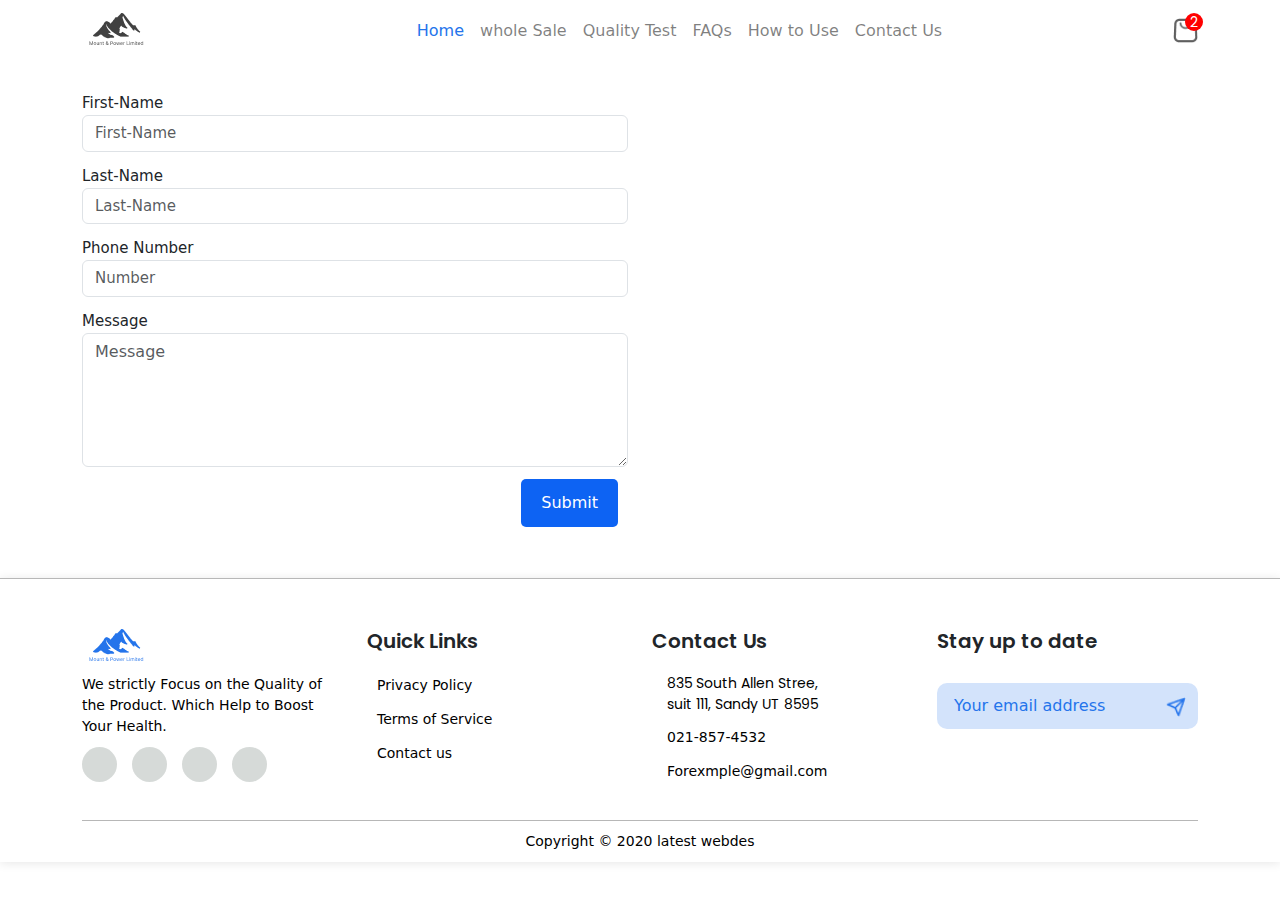
<file: contact.html>
<!DOCTYPE html>
<html lang="en">

<head>
    <meta charset="UTF-8">
    <meta name="viewport" content="width=device-width, initial-scale=1.0">
    <title>Salajeet</title>
    <!-- Bootstrap Css -->
    <link rel="stylesheet" href="./css/bootstrap.css">
    <!-- Custom Css -->
    <link rel="stylesheet" href="./css/style.css">
    <!-- font Awesome -->
    <link rel="stylesheet" href="https://cdnjs.cloudflare.com/ajax/libs/font-awesome/6.5.1/css/all.min.css"
        integrity="sha512-DTOQO9RWCH3ppGqcWaEA1BIZOC6xxalwEsw9c2QQeAIftl+Vegovlnee1c9QX4TctnWMn13TZye+giMm8e2LwA=="
        crossorigin="anonymous" referrerpolicy="no-referrer" />
    <!-- Google Fonts -->
    <link rel="preconnect" href="https://fonts.googleapis.com">
    <link rel="preconnect" href="https://fonts.gstatic.com" crossorigin>
    <link
        href="https://fonts.googleapis.com/css2?family=Poppins:ital,wght@0,100;0,200;0,300;0,400;0,500;0,600;0,700;0,800;0,900;1,100;1,200;1,300;1,400;1,500;1,600;1,700;1,800;1,900&display=swap"
        rel="stylesheet">
    <!-- Owl carousel -->
    <link rel="stylesheet" href="./css/owl.carousel.css">
    <link rel="stylesheet" href="./css/owl.theme.default.min.css">
    <!-- fav -->
    <link rel="icon" type="image/png" href="./imgs/fav.png">
</head>

<body>
    <header class="header">
        <nav class="navbar navbar-expand-lg">
            <div class="container">
                <a class="navbar-brand" href="./index.html">
                    <img src="./imgs/logo.png" alt="">
                </a>
                <button class="navbar-toggler" type="button" data-bs-toggle="collapse"
                    data-bs-target="#navbarSupportedContent" aria-controls="navbarSupportedContent"
                    aria-expanded="false" aria-label="Toggle navigation">
                    <span class="navbar-toggler-icon"></span>
                </button>
                <div class="collapse navbar-collapse" id="navbarSupportedContent">
                    <ul class="navbar-nav mx-auto mb-2 mb-lg-0">
                        <li class="nav-item">
                            <a class="nav-link active" href="#">Home</a>
                        </li>
                        <li class="nav-item">
                            <a class="nav-link" href="#">whole Sale</a>
                        </li>
                        <li class="nav-item">
                            <a class="nav-link" href="#">Quality Test</a>
                        </li>
                        <li class="nav-item">
                            <a class="nav-link" href="#">FAQs</a>
                        </li>
                        <li class="nav-item">
                            <a class="nav-link" href="#">How to Use</a>
                        </li>
                        <li class="nav-item">
                            <a class="nav-link" href="#">Contact Us</a>
                        </li>
                    </ul>
                    <div class="cart-btns">
                        <div class="search">
                            <a href=""><i class="fa-solid fa-magnifying-glass"></i></a>
                        </div>
                        <div class="cart">
                            <a href="">
                                <img src="./imgs/cart.png" alt="">
                            </a>
                            <div class="number">
                                <span>2</span>
                            </div>
                        </div>
                    </div>
                </div>
            </div>
        </nav>
    </header>
    <section class="contact-us">
        <div class="container">
            <div class="row">
                <div class="col-lg-6">
                    <form action="">
                        <div class="contact-inputs">
                            <div class="input">
                                <label for="">First-Name</label>
                                <input type="text" placeholder="First-Name" class="form-control">
                            </div>
                            <div class="input">
                                <label for="">Last-Name</label>
                                <input type="text" placeholder="Last-Name" class="form-control">
                            </div>
                            <div class="input">
                                <label for="">Phone Number</label>
                                <input type="text" placeholder="Number" class="form-control">
                            </div>
                            <div class="input">
                                <label for="">Message</label>
                                <textarea placeholder="Message" rows="5" class="form-control"></textarea>
                            </div>
                        </div>
                        <div class="submit-btn">
                            <button type="submit">Submit</button>
                        </div>
                    </form>
                </div>
                <div class="col-lg-6">
                    <div class="location">
                        <iframe src="https://www.google.com/maps/embed?pb=!1m23!1m12!1m3!1d53088.94982495326!2d73.04693176099762!3d33.73328103049044!2m3!1f0!2f0!3f0!3m2!1i1024!2i768!4f13.1!4m8!3e4!4m5!1s0x38dfc082058c9be7%3A0x87d84944df4ba876!2sNettech%20(Pvt)%20Ltd%2C%20F-5%2F1%20F-5%2C%20Islamabad!3m2!1d33.7332879!2d73.08821739999999!4m0!5e0!3m2!1sen!2s!4v1721034424511!5m2!1sen!2s" width="100%" height="450" style="border:0;" allowfullscreen="" loading="lazy" referrerpolicy="no-referrer-when-downgrade"></iframe>
                    </div>
                </div>
            </div>
        </div>
    </section>
    <footer class="footer">
        <div class="container">
            <div class="footer-top">
                <div class="row">
                    <div class="col-lg-3 col-md-12">
                        <div class="footer-data-box">
                            <div class="f-data">
                                <div class="f-logo">
                                    <img src="./imgs/f-logo.png" alt="">
                                </div>
                                <div class="f-data-text">
                                    <p>We strictly Focus on the Quality of the Product. Which Help to Boost Your Health.
                                    </p>
                                </div>
                                <div class="footer-links">
                                    <ul class="list-unstyled">
                                        <li>
                                            <a href="">
                                                <i class="fa-brands fa-twitter"></i>
                                            </a>
                                        </li>
                                        <li>
                                            <a href="">
                                                <i class="fa-brands fa-instagram"></i>
                                            </a>
                                        </li>
                                        <li>
                                            <a href="">
                                                <i class="fa-brands fa-linkedin"></i>
                                            </a>
                                        </li>
                                        <li>
                                            <a href="">
                                                <i class="fa-brands fa-youtube"></i>
                                            </a>
                                        </li>
                                    </ul>
                                </div>
                            </div>
                        </div>
                    </div>
                    <div class="col-lg-3 col-md-4">
                        <div class="footer-box">
                            <div class="quick">
                                <h3>Quick Links</h3>
                                <ul>
                                    <li>
                                        <a href="">Privacy Policy</a>
                                    </li>
                                    <li>
                                        <a href="">Terms of Service</a>
                                    </li>
                                    <li>
                                        <a href="">Contact us</a>
                                    </li>
                                </ul>
                            </div>
                        </div>
                    </div>
                    <div class="col-lg-3 col-md-4">
                        <div class="footer-box">
                            <div class="Contact">
                                <h3>Contact Us</h3>
                                <ul>
                                    <li>
                                        <a href="" class="location">
                                            <div class="icon">
                                                <i class="fa-solid fa-location-dot"></i>
                                            </div>
                                            <div class="location">
                                                <span>835 South Allen Stree, <br>
                                                    suit 111, Sandy UT 8595</span>
                                            </div>
                                        </a>
                                    </li>
                                    <li>
                                        <a href=""><i class="fa-solid fa-phone-volume"></i> 021-857-4532</a>
                                    </li>
                                    <li>
                                        <a href=""><i class="fa-regular fa-envelope"></i> Forexmple@gmail.com</a>
                                    </li>
                                </ul>
                            </div>
                        </div>
                    </div>
                    <div class="col-lg-3 col-md-4">
                        <div class="footer-box">
                            <div class="update">
                                <div class="update-head">
                                    <h3>Stay up to date</h3>
                                </div>
                                <div class="update-input">
                                    <input type="text" class="form-control" placeholder="Your email address">
                                    <a href="">
                                        <img src="./imgs/send.png" alt="">
                                    </a>
                                </div>
                            </div>
                        </div>
                    </div>
                </div>
            </div>
            <div class="footer-end">
                <p>Copyright © 2020 latest webdes</p>
            </div>
        </div>
    </footer>
    <!-- jquery -->
    <script src="./js/jquery.min.js"></script>
    <!-- Bootstrap js -->
    <script src="./js/bootstrap.bundle.min.js"></script>
    <script src="./js/owl.carousel.min.js"></script>
    <script src="./js/app.js"></script>
</body>

</html>
</file>
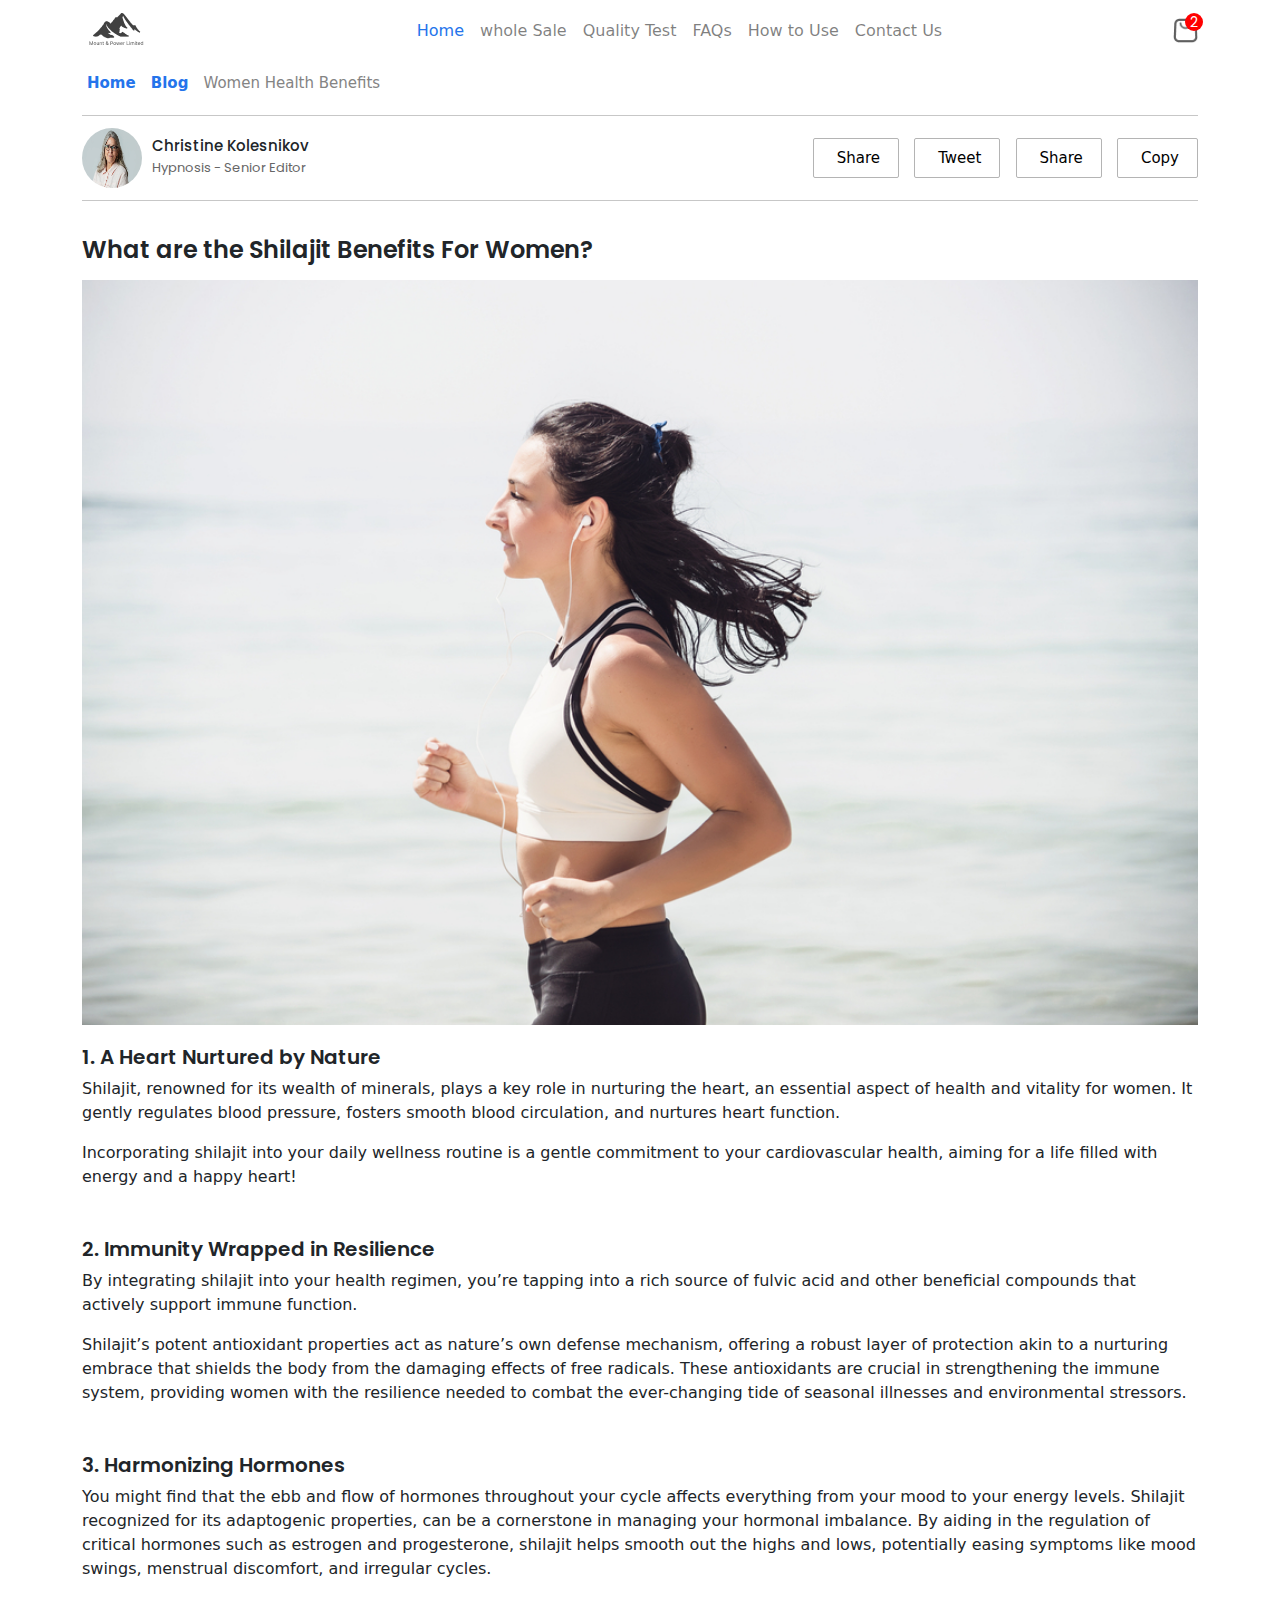
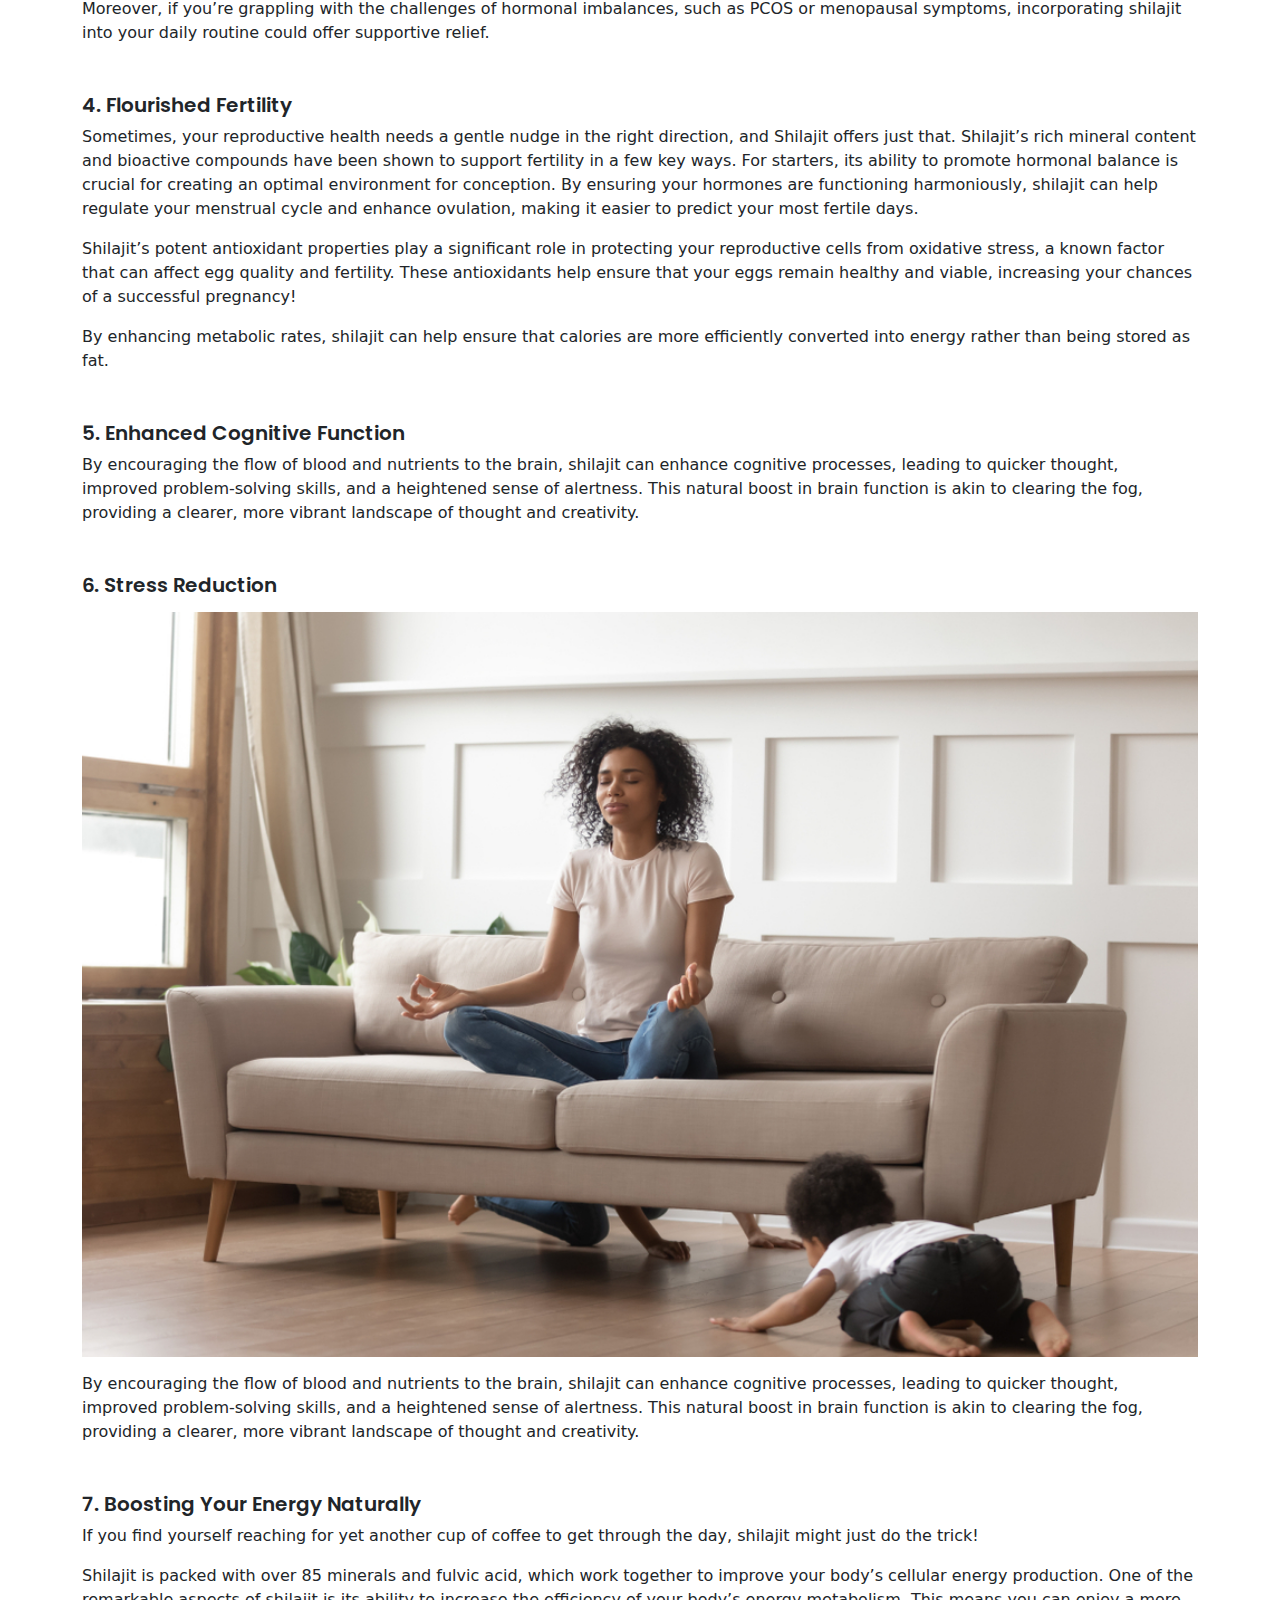
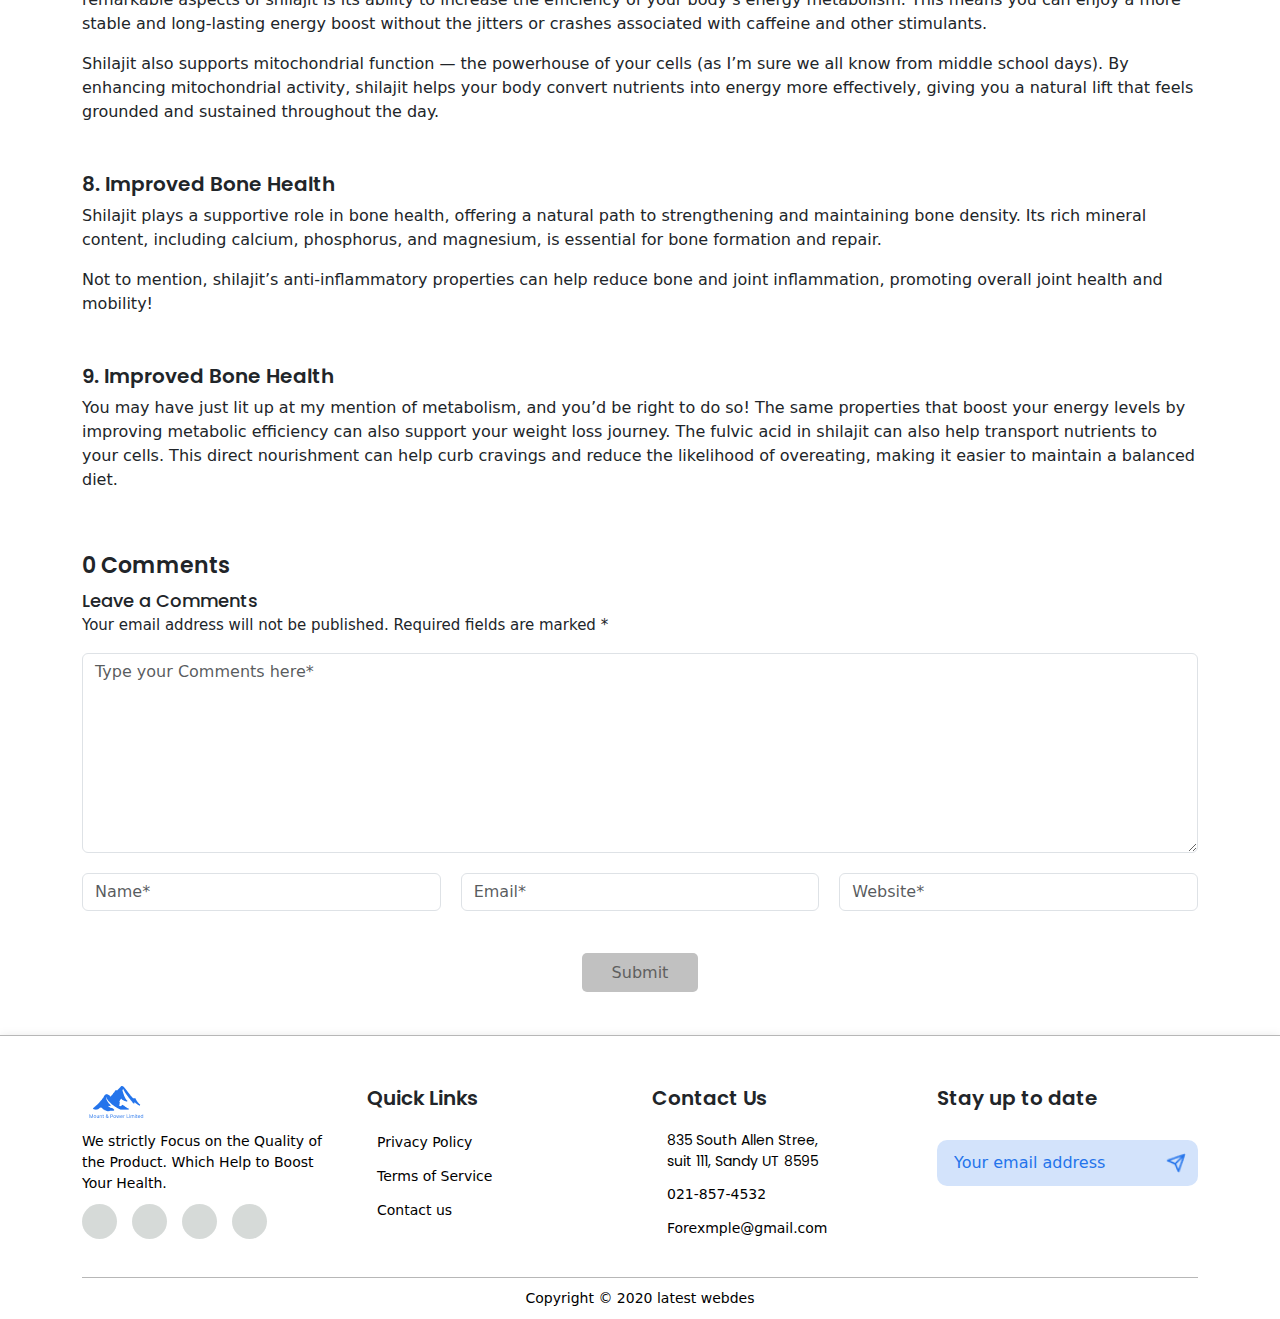
<file: women-beni.html>
<!DOCTYPE html>
<html lang="en">

<head>
    <meta charset="UTF-8">
    <meta name="viewport" content="width=device-width, initial-scale=1.0">
    <title>Salajeet Women Benifits</title>
    <!-- Bootstrap Css -->
    <link rel="stylesheet" href="./css/bootstrap.css">
    <!-- Custom Css -->
    <link rel="stylesheet" href="./css/style.css">
    <!-- font Awesome -->
    <link rel="stylesheet" href="https://cdnjs.cloudflare.com/ajax/libs/font-awesome/6.5.1/css/all.min.css"
        integrity="sha512-DTOQO9RWCH3ppGqcWaEA1BIZOC6xxalwEsw9c2QQeAIftl+Vegovlnee1c9QX4TctnWMn13TZye+giMm8e2LwA=="
        crossorigin="anonymous" referrerpolicy="no-referrer" />
    <!-- Google Fonts -->
    <link rel="preconnect" href="https://fonts.googleapis.com">
    <link rel="preconnect" href="https://fonts.gstatic.com" crossorigin>
    <link
        href="https://fonts.googleapis.com/css2?family=Poppins:ital,wght@0,100;0,200;0,300;0,400;0,500;0,600;0,700;0,800;0,900;1,100;1,200;1,300;1,400;1,500;1,600;1,700;1,800;1,900&display=swap"
        rel="stylesheet">
    <!-- Owl carousel -->
    <link rel="stylesheet" href="./css/owl.carousel.css">
    <link rel="stylesheet" href="./css/owl.theme.default.min.css">
    <!-- fav -->
    <link rel="icon" type="image/png" href="./imgs/fav.png">
</head>

<body>
    <header class="header">
        <nav class="navbar navbar-expand-lg">
            <div class="container">
                <a class="navbar-brand" href="./index.html">
                    <img src="./imgs/logo.png" alt="">
                </a>
                <button class="navbar-toggler" type="button" data-bs-toggle="collapse"
                    data-bs-target="#navbarSupportedContent" aria-controls="navbarSupportedContent"
                    aria-expanded="false" aria-label="Toggle navigation">
                    <span class="navbar-toggler-icon"></span>
                </button>
                <div class="collapse navbar-collapse" id="navbarSupportedContent">
                    <ul class="navbar-nav mx-auto mb-2 mb-lg-0">
                        <li class="nav-item">
                            <a class="nav-link active" href="#">Home</a>
                        </li>
                        <li class="nav-item">
                            <a class="nav-link" href="#">whole Sale</a>
                        </li>
                        <li class="nav-item">
                            <a class="nav-link" href="#">Quality Test</a>
                        </li>
                        <li class="nav-item">
                            <a class="nav-link" href="#">FAQs</a>
                        </li>
                        <li class="nav-item">
                            <a class="nav-link" href="#">How to Use</a>
                        </li>
                        <li class="nav-item">
                            <a class="nav-link" href="#">Contact Us</a>
                        </li>
                    </ul>
                    <div class="cart-btns">
                        <div class="search">
                            <a href=""><i class="fa-solid fa-magnifying-glass"></i></a>
                        </div>
                        <div class="cart">
                            <a href="">
                                <img src="./imgs/cart.png" alt="">
                            </a>
                            <div class="number">
                                <span>2</span>
                            </div>
                        </div>
                    </div>
                </div>
            </div>
        </nav>
    </header>
    <section class="Salajeet-benifits">
        <div class="container">
            <div class="blog-links">
                <ul>
                    <li>
                        <a href="">Home <i class="fa-solid fa-angle-right"></i></a>
                    </li>
                    <li>
                        <a href="">Blog <i class="fa-solid fa-angle-right"></i></a>
                    </li>
                    <li>
                        <a href="">Women Health Benefits</a>
                    </li>
                </ul>
            </div>
        </div>
    </section>
    <section class="blog-editor">
        <div class="container">
            <div class="blog-details">
                <div class="row">
                    <div class="col-lg-6 col-md-6">
                        <div class="writer">
                            <div class="img">
                                <img src="./imgs/writer.png" alt="">
                            </div>
                            <div class="name">
                                <h4>Christine Kolesnikov</h4>
                                <span>Hypnosis - Senior Editor</span>
                            </div>
                        </div>
                    </div>
                    <div class="col-lg-6 col-md-6">
                        <div class="writer-links">
                            <ul>
                                <li>
                                    <a href="">
                                        <i class="fa-brands fa-facebook"></i> Share
                                    </a>
                                </li>
                                <li>
                                    <a href="">
                                        <i class="fa-brands fa-twitter"></i> Tweet
                                    </a>
                                </li>
                                <li>
                                    <a href="">
                                        <i class="fa-brands fa-linkedin"></i> Share
                                    </a>
                                </li>
                                <li>
                                    <a href="">
                                        <i class="fa-solid fa-link"></i> Copy
                                    </a>
                                </li>
                            </ul>
                        </div>
                    </div>
                </div>
            </div>
        </div>
    </section>
    <section class="beni-blog-data">
        <div class="container">
            <div class="head">
                <h3>
                    What are the Shilajit Benefits For Women?
                </h3>
            </div>
            <div class="img">
                <a href="">
                    <img src="./imgs/blog-img.jpeg" alt="" width="100%">
                </a>
            </div>
            <div class="blog-text">
                <div class="">
                    <h4>1. A Heart Nurtured by Nature</h4>
                    <p>Shilajit, renowned for its wealth of minerals, plays a key role in nurturing the heart, an essential aspect of health and vitality for women. It gently regulates blood pressure, fosters smooth blood circulation, and nurtures heart function. </p>
                    <p>Incorporating shilajit into your daily wellness routine is a gentle commitment to your cardiovascular health, aiming for a life filled with energy and a happy heart!</p>
                </div>
                <div class="mt-5">
                    <h4>2. Immunity Wrapped in Resilience</h4>
                    <p>By integrating shilajit into your health regimen, you’re tapping into a rich source of fulvic acid and other beneficial compounds that actively support immune function. </p>
                    <p>Shilajit’s potent antioxidant properties act as nature’s own defense mechanism, offering a robust layer of protection akin to a nurturing embrace that shields the body from the damaging effects of free radicals. These antioxidants are crucial in strengthening the immune system, providing women with the resilience needed to combat the ever-changing tide of seasonal illnesses and environmental stressors.</p>
                </div>
                <div class="mt-5">
                    <h4>3. Harmonizing Hormones</h4>
                    <p>You might find that the ebb and flow of hormones throughout your cycle affects everything from your mood to your energy levels. Shilajit recognized for its adaptogenic properties, can be a cornerstone in managing your hormonal imbalance. By aiding in the regulation of critical hormones such as estrogen and progesterone, shilajit helps smooth out the highs and lows, potentially easing symptoms like mood swings, menstrual discomfort, and irregular cycles.</p>
                    <p>Moreover, if you’re grappling with the challenges of hormonal imbalances, such as PCOS or menopausal symptoms, incorporating shilajit into your daily routine could offer supportive relief. </p>
                </div>
                <div class="mt-5">
                    <h4>4. Flourished Fertility </h4>
                    <p>Sometimes, your reproductive health needs a gentle nudge in the right direction, and Shilajit offers just that. Shilajit’s rich mineral content and bioactive compounds have been shown to support fertility in a few key ways. For starters, its ability to promote hormonal balance is crucial for creating an optimal environment for conception. By ensuring your hormones are functioning harmoniously, shilajit can help regulate your menstrual cycle and enhance ovulation, making it easier to predict your most fertile days.</p>
                    <p>Shilajit’s potent antioxidant properties play a significant role in protecting your reproductive cells from oxidative stress, a known factor that can affect egg quality and fertility. These antioxidants help ensure that your eggs remain healthy and viable, increasing your chances of a successful pregnancy! </p>
                    <p>By enhancing metabolic rates, shilajit can help ensure that calories are more efficiently converted into energy rather than being stored as fat.</p>
                </div>
                <div class="mt-5">
                    <h4>5. Enhanced Cognitive Function</h4>
                    <p>By encouraging the flow of blood and nutrients to the brain, shilajit can enhance cognitive processes, leading to quicker thought, improved problem-solving skills, and a heightened sense of alertness. This natural boost in brain function is akin to clearing the fog, providing a clearer, more vibrant landscape of thought and creativity.</p>
                </div>
                <div class="mt-5 stress">
                    <h4>6. Stress Reduction</h4>
                    <div class="img">
                        <a href="">
                            <img src="./imgs/stress.jpeg" alt="" width="100%">
                        </a>
                    </div>
                    <p>By encouraging the flow of blood and nutrients to the brain, shilajit can enhance cognitive processes, leading to quicker thought, improved problem-solving skills, and a heightened sense of alertness. This natural boost in brain function is akin to clearing the fog, providing a clearer, more vibrant landscape of thought and creativity.</p>
                </div>
                <div class="mt-5">
                    <h4>7. Boosting Your Energy Naturally </h4>
                    <p>If you find yourself reaching for yet another cup of coffee to get through the day, shilajit might just do the trick!</p>
                    <p>Shilajit is packed with over 85 minerals and fulvic acid, which work together to improve your body’s cellular energy production. One of the remarkable aspects of shilajit is its ability to increase the efficiency of your body’s energy metabolism. This means you can enjoy a more stable and long-lasting energy boost without the jitters or crashes associated with caffeine and other stimulants. </p>
                    <p>Shilajit also supports mitochondrial function — the powerhouse of your cells (as I’m sure we all know from middle school days). By enhancing mitochondrial activity, shilajit helps your body convert nutrients into energy more effectively, giving you a natural lift that feels grounded and sustained throughout the day.</p>
                </div>
                <div class="mt-5">
                    <h4>8. Improved Bone Health</h4>
                    <p>Shilajit plays a supportive role in bone health, offering a natural path to strengthening and maintaining bone density. Its rich mineral content, including calcium, phosphorus, and magnesium, is essential for bone formation and repair. </p>
                    <p>Not to mention, shilajit’s anti-inflammatory properties can help reduce bone and joint inflammation, promoting overall joint health and mobility!</p>
                </div>
                <div class="mt-5">
                    <h4>9. Improved Bone Health</h4>
                    <p>You may have just lit up at my mention of metabolism, and you’d be right to do so! The same properties that boost your energy levels by improving metabolic efficiency can also support your weight loss journey. The fulvic acid in shilajit can also help transport nutrients to your cells. This direct nourishment can help curb cravings and reduce the likelihood of overeating, making it easier to maintain a balanced diet.</p>
                </div>
            </div>
        </div>
    </section>
    <section class="comments">
        <div class="container">
            <div class="comment-head">
                <h4>0 Comments</h4>
                <span>Leave a Comments</span>
                <p>Your email address will not be published. Required fields are marked *</p>
            </div>
            <div class="comment-box">
                <textarea name="" id="" class="form-control" placeholder="Type your Comments here*"></textarea>
                <div class="inputs">
                    <div class="input">
                        <input type="text" placeholder="Name*" class="form-control">
                    </div>
                    <div class="input">
                        <input type="text" placeholder="Email*" class="form-control">
                    </div>
                    <div class="input">
                        <input type="text" placeholder="Website*" class="form-control">
                    </div>
                </div>
            </div>
            <div class="send-btn">
                <a href="">Submit</a>
            </div>
        </div>
    </section>
    <footer class="footer">
        <div class="container">
            <div class="footer-top">
                <div class="row">
                    <div class="col-lg-3 col-md-12">
                        <div class="footer-data-box">
                            <div class="f-data">
                                <div class="f-logo">
                                    <img src="./imgs/f-logo.png" alt="">
                                </div>
                                <div class="f-data-text">
                                    <p>We strictly Focus on the Quality of the Product. Which Help to Boost Your Health.
                                    </p>
                                </div>
                                <div class="footer-links">
                                    <ul class="list-unstyled">
                                        <li>
                                            <a href="">
                                                <i class="fa-brands fa-twitter"></i>
                                            </a>
                                        </li>
                                        <li>
                                            <a href="">
                                                <i class="fa-brands fa-instagram"></i>
                                            </a>
                                        </li>
                                        <li>
                                            <a href="">
                                                <i class="fa-brands fa-linkedin"></i>
                                            </a>
                                        </li>
                                        <li>
                                            <a href="">
                                                <i class="fa-brands fa-youtube"></i>
                                            </a>
                                        </li>
                                    </ul>
                                </div>
                            </div>
                        </div>
                    </div>
                    <div class="col-lg-3 col-md-4">
                        <div class="footer-box">
                            <div class="quick">
                                <h3>Quick Links</h3>
                                <ul>
                                    <li>
                                        <a href="">Privacy Policy</a>
                                    </li>
                                    <li>
                                        <a href="">Terms of Service</a>
                                    </li>
                                    <li>
                                        <a href="">Contact us</a>
                                    </li>
                                </ul>
                            </div>
                        </div>
                    </div>
                    <div class="col-lg-3 col-md-4">
                        <div class="footer-box">
                            <div class="Contact">
                                <h3>Contact Us</h3>
                                <ul>
                                    <li>
                                        <a href="" class="location">
                                            <div class="icon">
                                                <i class="fa-solid fa-location-dot"></i>
                                            </div>
                                            <div class="location">
                                                <span>835 South Allen Stree, <br>
                                                    suit 111, Sandy UT 8595</span>
                                            </div>
                                        </a>
                                    </li>
                                    <li>
                                        <a href=""><i class="fa-solid fa-phone-volume"></i> 021-857-4532</a>
                                    </li>
                                    <li>
                                        <a href=""><i class="fa-regular fa-envelope"></i> Forexmple@gmail.com</a>
                                    </li>
                                </ul>
                            </div>
                        </div>
                    </div>
                    <div class="col-lg-3 col-md-4">
                        <div class="footer-box">
                            <div class="update">
                                <div class="update-head">
                                    <h3>Stay up to date</h3>
                                </div>
                                <div class="update-input">
                                    <input type="text" class="form-control" placeholder="Your email address">
                                    <a href="">
                                        <img src="./imgs/send.png" alt="">
                                    </a>
                                </div>
                            </div>
                        </div>
                    </div>
                </div>
            </div>
            <div class="footer-end">
                <p>Copyright © 2020 latest webdes</p>
            </div>
        </div>
    </footer>
    <!-- jquery -->
    <script src="./js/jquery.min.js"></script>
    <!-- Bootstrap js -->
    <script src="./js/bootstrap.bundle.min.js"></script>
    <script src="./js/owl.carousel.min.js"></script>
    <script src="./js/app.js"></script>
</body>

</html>
</file>
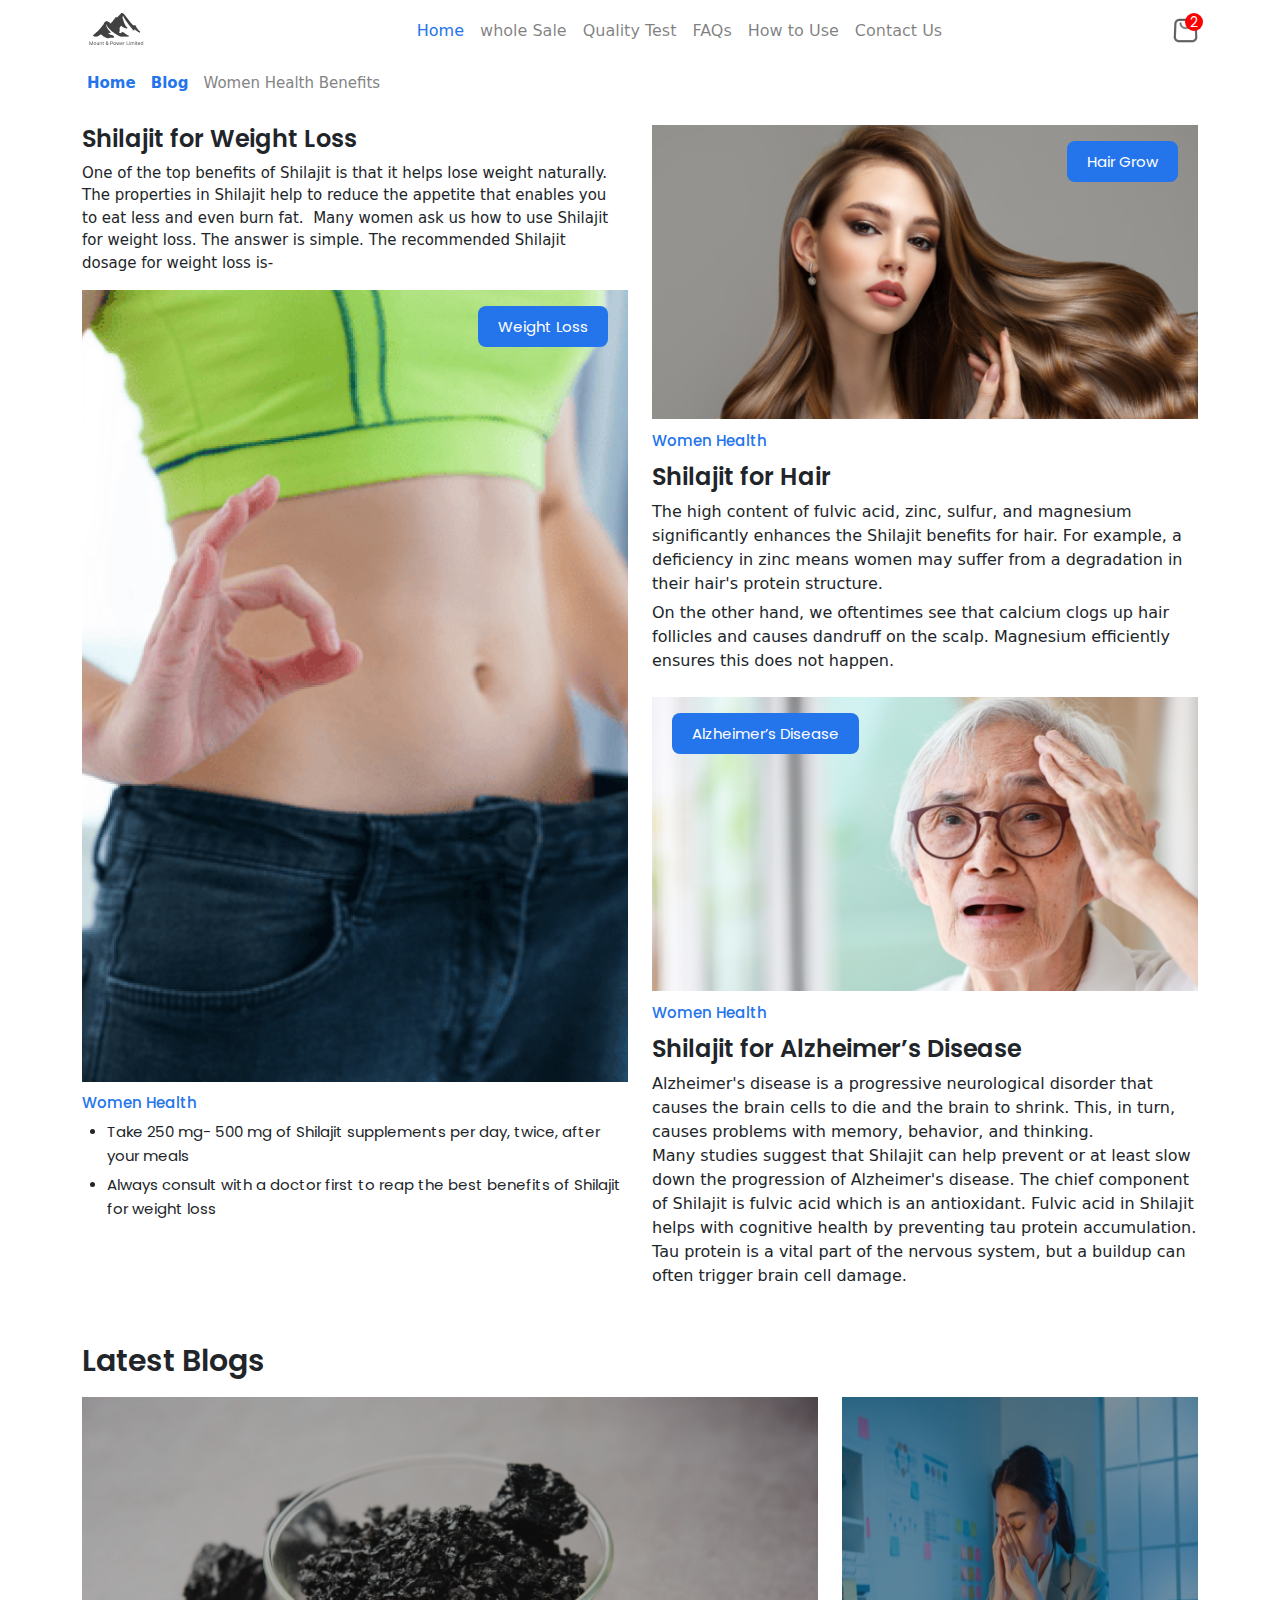
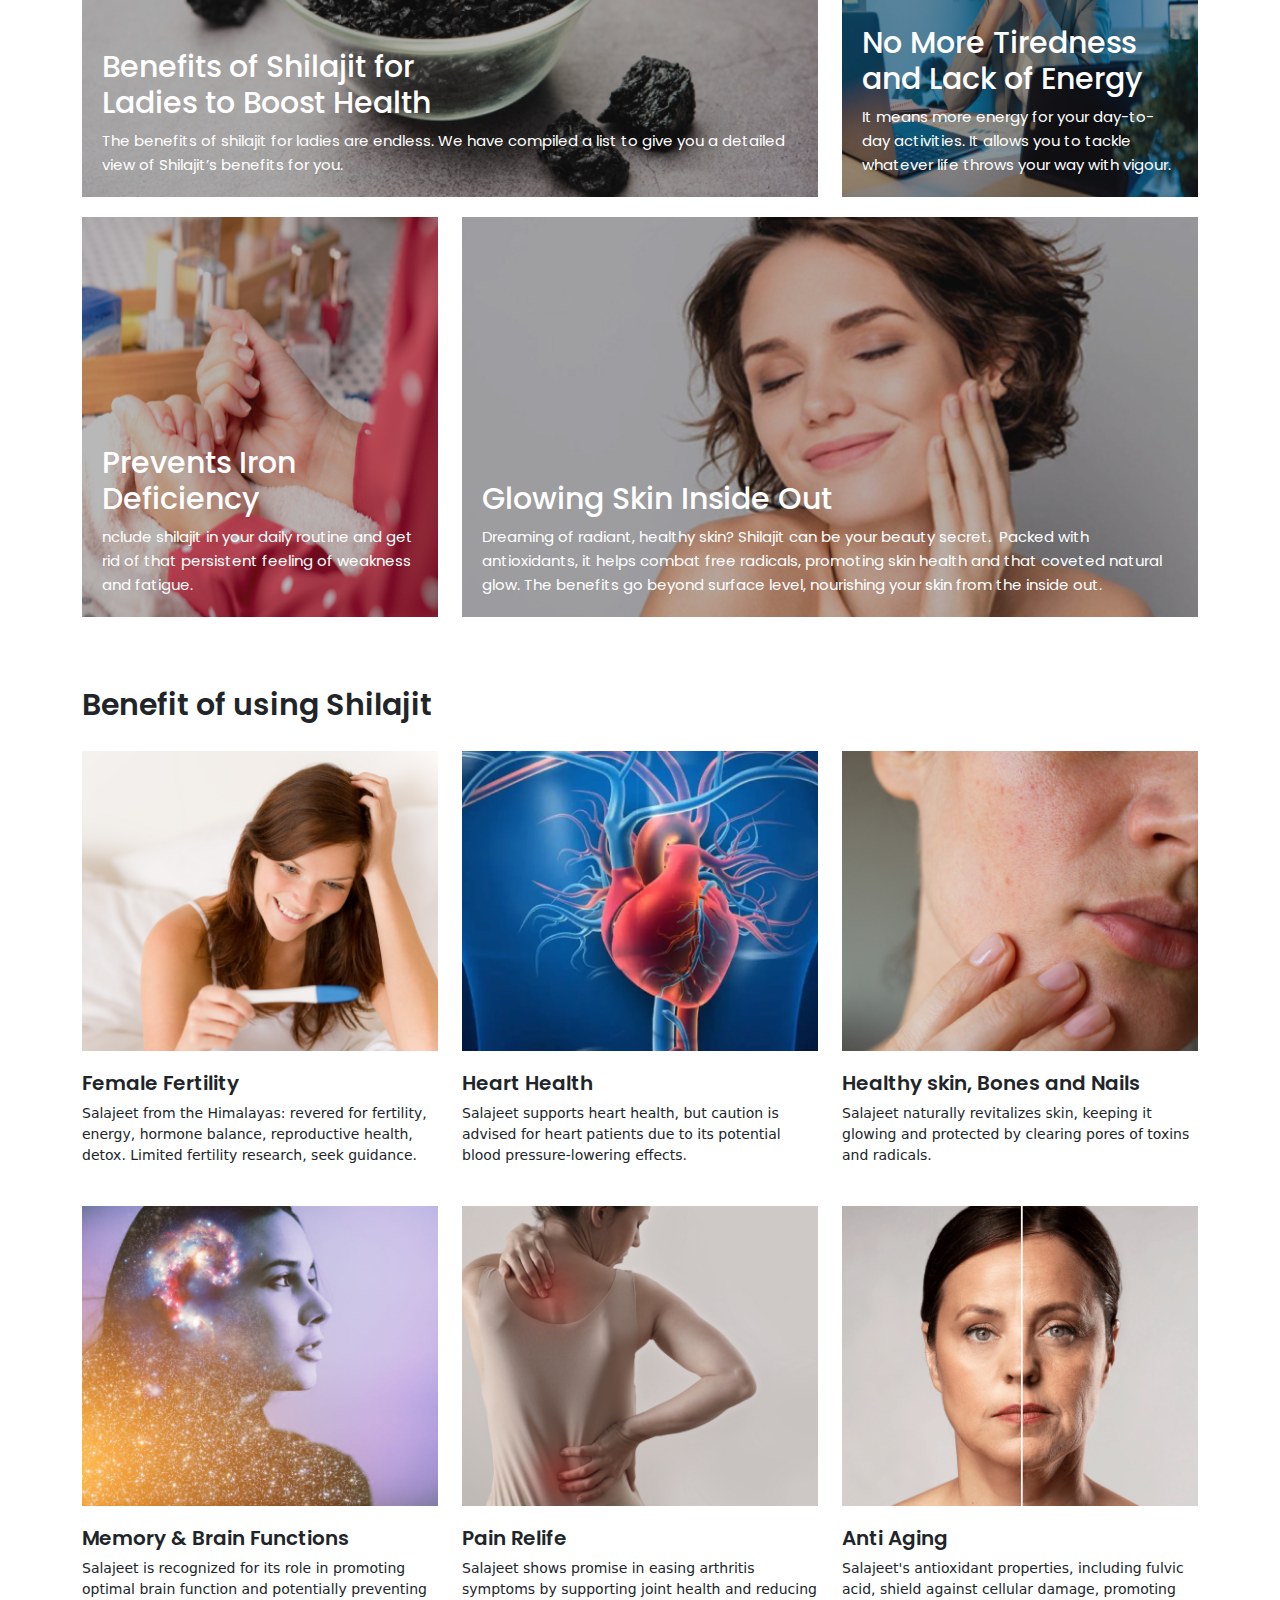
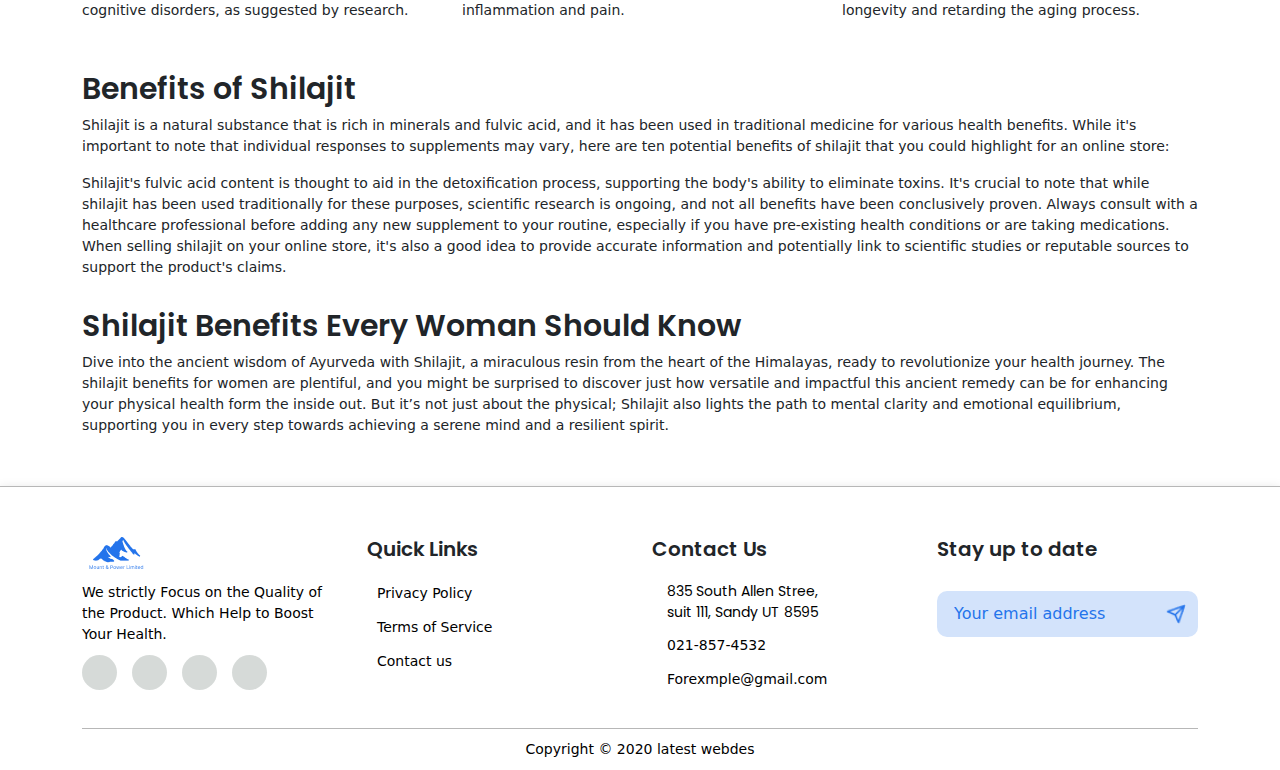
<file: women.html>
<!DOCTYPE html>
<html lang="en">

<head>
    <meta charset="UTF-8">
    <meta name="viewport" content="width=device-width, initial-scale=1.0">
    <title>Salajeet Women Benifits</title>
    <!-- Bootstrap Css -->
    <link rel="stylesheet" href="./css/bootstrap.css">
    <!-- Custom Css -->
    <link rel="stylesheet" href="./css/style.css">
    <!-- font Awesome -->
    <link rel="stylesheet" href="https://cdnjs.cloudflare.com/ajax/libs/font-awesome/6.5.1/css/all.min.css"
        integrity="sha512-DTOQO9RWCH3ppGqcWaEA1BIZOC6xxalwEsw9c2QQeAIftl+Vegovlnee1c9QX4TctnWMn13TZye+giMm8e2LwA=="
        crossorigin="anonymous" referrerpolicy="no-referrer" />
    <!-- Google Fonts -->
    <link rel="preconnect" href="https://fonts.googleapis.com">
    <link rel="preconnect" href="https://fonts.gstatic.com" crossorigin>
    <link
        href="https://fonts.googleapis.com/css2?family=Poppins:ital,wght@0,100;0,200;0,300;0,400;0,500;0,600;0,700;0,800;0,900;1,100;1,200;1,300;1,400;1,500;1,600;1,700;1,800;1,900&display=swap"
        rel="stylesheet">
    <!-- Owl carousel -->
    <link rel="stylesheet" href="./css/owl.carousel.css">
    <link rel="stylesheet" href="./css/owl.theme.default.min.css">
    <!-- fav -->
    <link rel="icon" type="image/png" href="./imgs/fav.png">
</head>

<body>
    <header class="header">
        <nav class="navbar navbar-expand-lg">
            <div class="container">
                <a class="navbar-brand" href="./index.html">
                    <img src="./imgs/logo.png" alt="">
                </a>
                <button class="navbar-toggler" type="button" data-bs-toggle="collapse"
                    data-bs-target="#navbarSupportedContent" aria-controls="navbarSupportedContent"
                    aria-expanded="false" aria-label="Toggle navigation">
                    <span class="navbar-toggler-icon"></span>
                </button>
                <div class="collapse navbar-collapse" id="navbarSupportedContent">
                    <ul class="navbar-nav mx-auto mb-2 mb-lg-0">
                        <li class="nav-item">
                            <a class="nav-link active" href="#">Home</a>
                        </li>
                        <li class="nav-item">
                            <a class="nav-link" href="#">whole Sale</a>
                        </li>
                        <li class="nav-item">
                            <a class="nav-link" href="#">Quality Test</a>
                        </li>
                        <li class="nav-item">
                            <a class="nav-link" href="#">FAQs</a>
                        </li>
                        <li class="nav-item">
                            <a class="nav-link" href="#">How to Use</a>
                        </li>
                        <li class="nav-item">
                            <a class="nav-link" href="#">Contact Us</a>
                        </li>
                    </ul>
                    <div class="cart-btns">
                        <div class="search">
                            <a href=""><i class="fa-solid fa-magnifying-glass"></i></a>
                        </div>
                        <div class="cart">
                            <a href="">
                                <img src="./imgs/cart.png" alt="">
                            </a>
                            <div class="number">
                                <span>2</span>
                            </div>
                        </div>
                    </div>
                </div>
            </div>
        </nav>
    </header>
    <section class="Salajeet-benifits">
        <div class="container">
            <div class="blog-links">
                <ul>
                    <li>
                        <a href="">Home <i class="fa-solid fa-angle-right"></i></a>
                    </li>
                    <li>
                        <a href="">Blog <i class="fa-solid fa-angle-right"></i></a>
                    </li>
                    <li>
                        <a href="">Women Health Benefits</a>
                    </li>
                </ul>
            </div>
            <div class="blog-data">
                <div class="row">
                    <div class="col-lg-6">
                        <div class="weight-loss">
                            <div class="top-text">
                                <h3>Shilajit for Weight Loss</h3>
                                <p>One of the top benefits of Shilajit is that it helps lose weight naturally. The
                                    properties in Shilajit help to reduce the appetite that enables you to eat less and
                                    even burn fat.  Many women ask us how to use Shilajit for weight loss. The answer is
                                    simple.
                                    The recommended Shilajit dosage for weight loss is-</p>
                            </div>
                            <div class="img">
                                <a href="">
                                    <img src="./imgs/weight-loss.png" alt="" width="100%">
                                </a>
                                <div class="weight">
                                    <span>Weight Loss</span>
                                </div>
                            </div>
                            <div class="end-text">
                                <h3>Women Health</h3>
                                <ul>
                                    <li>
                                        <span>Take 250 mg- 500 mg of Shilajit supplements per day, twice, after your meals</span>
                                    </li>
                                    <li>
                                        <span>
                                            Always consult with a doctor first to reap the best benefits of Shilajit for weight loss</span>
                                    </li>
                                </ul>
                            </div>
                        </div>
                    </div>
                    <div class="col-lg-6">
                        <div class="women-detail">
                            <div class="img">
                                <a href="">
                                    <img src="./imgs/hair.png" alt="" width="100%">
                                </a>
                                <div class="hair">
                                    <span>Hair Grow</span>
                                </div>
                            </div>
                            <div class="hair-text">
                                <span>Women Health</span>
                                <h3>Shilajit for Hair</h3>
                                <p>The high content of fulvic acid, zinc, sulfur, and magnesium significantly enhances the Shilajit benefits for hair. For example, a deficiency in zinc means women may suffer from a degradation in their hair's protein structure.</p>
                                <p>
                                    On the other hand, we oftentimes see that calcium clogs up hair follicles and causes dandruff on the scalp. Magnesium efficiently ensures this does not happen.
                                </p>
                            </div>
                        </div>
                        <div class="women-detail mt-4">
                            <div class="img des-text">
                                <a href=""><img src="./imgs/desiese.png" alt="" width="100%"></a>
                                <div class="des">
                                    <span>Alzheimer’s Disease</span>
                                </div>
                            </div>
                            <div class="hair-text">
                                <span>Women Health</span>
                                <h3>Shilajit for Alzheimer’s Disease</h3>
                                <p>Alzheimer's disease is a progressive neurological disorder that causes the brain cells to die and the brain to shrink. This, in turn, causes problems with memory, behavior, and thinking. Many studies suggest that Shilajit can help prevent or at least slow down the progression of Alzheimer's disease.
                                    The chief component of Shilajit is fulvic acid which is an antioxidant. Fulvic acid in Shilajit helps with cognitive health by preventing tau protein accumulation. Tau protein is a vital part of the nervous system, but a buildup can often trigger brain cell damage.</p>
                            </div>
                        </div>
                    </div>
                </div>
            </div>
        </div>
    </section>
    <section class="blogs">
        <div class="container">
            <div class="blog-heading">
                <h3>Latest Blogs</h3>
            </div>
            <div class="row">
                <div class="col-lg-8">
                    <a href="">
                        <div class="blog-box">
                            <div class="img-box">
                                <img src="./imgs/blog (4).png" alt="" width="100%">
                            <div class="overlay">
                                <div class="overlay-text">
                                    <h3>Benefits of Shilajit for <br> Ladies to Boost Health</h3>
                                    <span>The benefits of shilajit for ladies are endless. We have compiled a list to give you a detailed view of Shilajit’s benefits for you.</span>
                                </div>  
                            </div>
                            </div>
                        </div>
                    </a>
                </div>
                <div class="col-lg-4">
                    <a href="">
                        <div class="blog-box">
                            <div class="img-box">
                                <img src="./imgs/blog (3).png" alt="" width="100%">
                            <div class="overlay">
                                <div class="overlay-text">
                                    <h3>No More Tiredness and Lack of Energy</h3>
                                    <span>It means more energy for your day-to-day activities. It allows you to tackle whatever life throws your way with vigour.</span>
                                </div>
                            </div>
                            </div>
                        </div>
                    </a>
                </div>
                <div class="col-lg-4">
                    <a href="">
                        <div class="blog-box">
                            <div class="img-box">
                                <img src="./imgs/blog (1).png" alt="" width="100%">
                            <div class="overlay">
                                <div class="overlay-text">
                                    <h3>Prevents Iron Deficiency </h3>
                                    <span>nclude shilajit in your daily routine and get rid of that persistent feeling of weakness and fatigue.</span>
                                </div>
                            </div>
                            </div>
                        </div>
                    </a>
                </div>
                <div class="col-lg-8">
                    <a href="">
                        <div class="blog-box">
                            <div class="img-box">
                                <img src="./imgs/blog (2).png" alt="" width="100%">
                            <div class="overlay">
                                <div class="overlay-text">
                                    <h3>Glowing Skin Inside Out</h3>
                                    <span>Dreaming of radiant, healthy skin? Shilajit can be your beauty secret. 
                                        Packed with antioxidants, it helps combat free radicals, promoting skin health and that coveted natural glow. The benefits go beyond surface level, nourishing your skin from the inside out.</span>
                                </div>  
                            </div>
                            </div>
                        </div>
                    </a>
                </div>
            </div>
        </div>
    </section>
    <section class="benifit">
        <div class="container">
            <div class="beni-head">
                <h3>Benefit of using Shilajit</h3>
            </div>
            <div class="row">
                <div class="col-lg-4 col-md-6">
                    <div class="beni-box">
                        <div class="ben-img">
                            <a href="">
                                <img src="./imgs/beni-1.png" alt="">
                            </a>
                        </div>
                        <div class="ben-text">
                            <h3>Female Fertility</h3>
                            <p>Salajeet from the Himalayas: revered for fertility, energy, hormone balance, reproductive health, detox. Limited fertility research, seek guidance.</p>
                        </div>
                    </div>
                </div>
                <div class="col-lg-4 col-md-6">
                    <div class="beni-box">
                        <div class="ben-img">
                            <a href="">
                                <img src="./imgs/beni-2.png" alt="">
                            </a>
                        </div>
                        <div class="ben-text">
                            <h3>Heart Health</h3>
                            <p>Salajeet supports heart health, but caution is advised for heart patients due to its potential blood pressure-lowering effects.</p>
                        </div>
                    </div>
                </div>
                <div class="col-lg-4 col-md-6">
                    <div class="beni-box">
                        <div class="ben-img">
                            <a href="">
                                <img src="./imgs/beni-3.png" alt="">
                            </a>
                        </div>
                        <div class="ben-text">
                            <h3>Healthy skin, Bones and Nails</h3>
                            <p>Salajeet naturally revitalizes skin, keeping it glowing and protected by clearing pores of toxins and radicals.</p>
                        </div>
                    </div>
                </div>
                <div class="col-lg-4 col-md-6">
                    <div class="beni-box">
                        <div class="ben-img">
                            <a href="">
                                <img src="./imgs/beni-4.png" alt="">
                            </a>
                        </div>
                        <div class="ben-text">
                            <h3>Memory & Brain Functions</h3>
                            <p>Salajeet is recognized for its role in promoting optimal brain function and potentially preventing cognitive disorders, as suggested by research.</p>
                        </div>
                    </div>
                </div>
                <div class="col-lg-4 col-md-6">
                    <div class="beni-box">
                        <div class="ben-img">
                            <a href="">
                                <img src="./imgs/bani-5.png" alt="">
                            </a>
                        </div>
                        <div class="ben-text">
                            <h3>Pain Relife</h3>
                            <p>Salajeet shows promise in easing arthritis symptoms by supporting joint health and reducing inflammation and pain.</p>
                        </div>
                    </div>
                </div>
                <div class="col-lg-4 col-md-6">
                    <div class="beni-box">
                        <div class="ben-img">
                            <a href="">
                                <img src="./imgs/bani-6.png" alt="">
                            </a>
                        </div>
                        <div class="ben-text">
                            <h3>Anti Aging</h3>
                            <p>Salajeet's antioxidant properties, including fulvic acid, shield against cellular damage, promoting longevity and retarding the aging process.</p>
                        </div>
                    </div>
                </div>
        </div>
    </section>
    <section class="benifits-text">
        <div class="container">
            <div class="top-text">
                <h3>Benefits of Shilajit</h3>
                <p>Shilajit is a natural substance that is rich in minerals and fulvic acid, and it has been used in traditional medicine for various health benefits. While it's important to note that individual responses to supplements may vary, here are ten potential benefits of shilajit that you could highlight for an online store:</p>
                <p>Shilajit's fulvic acid content is thought to aid in the detoxification process, supporting the body's ability to eliminate toxins. It's crucial to note that while shilajit has been used traditionally for these purposes, scientific research is ongoing, and not all benefits have been conclusively proven. Always consult with a healthcare professional before adding any new supplement to your routine, especially if you have pre-existing health conditions or are taking medications. When selling shilajit on your online store, it's also a good idea to provide accurate information and potentially link to scientific studies or reputable sources to support the product's claims.</p>
            </div>
            <div class="for-women">
                <h3>Shilajit Benefits Every Woman Should Know</h3>
                <p>Dive into the ancient wisdom of Ayurveda with Shilajit, a miraculous resin from the heart of the Himalayas, ready to revolutionize your health journey. The shilajit benefits for women are plentiful, and you might be surprised to discover just how versatile and impactful this ancient remedy can be for enhancing your physical health form the inside out. But it’s not just about the physical; Shilajit also lights the path to mental clarity and emotional equilibrium, supporting you in every step towards achieving a serene mind and a resilient spirit.</p>
            </div>
        </div>
    </section>
    <footer class="footer">
        <div class="container">
            <div class="footer-top">
                <div class="row">
                    <div class="col-lg-3 col-md-12">
                        <div class="footer-data-box">
                            <div class="f-data">
                                <div class="f-logo">
                                    <img src="./imgs/f-logo.png" alt="">
                                </div>
                                <div class="f-data-text">
                                    <p>We strictly Focus on the Quality of the Product. Which Help to Boost Your Health.
                                    </p>
                                </div>
                                <div class="footer-links">
                                    <ul class="list-unstyled">
                                        <li>
                                            <a href="">
                                                <i class="fa-brands fa-twitter"></i>
                                            </a>
                                        </li>
                                        <li>
                                            <a href="">
                                                <i class="fa-brands fa-instagram"></i>
                                            </a>
                                        </li>
                                        <li>
                                            <a href="">
                                                <i class="fa-brands fa-linkedin"></i>
                                            </a>
                                        </li>
                                        <li>
                                            <a href="">
                                                <i class="fa-brands fa-youtube"></i>
                                            </a>
                                        </li>
                                    </ul>
                                </div>
                            </div>
                        </div>
                    </div>
                    <div class="col-lg-3 col-md-4">
                        <div class="footer-box">
                            <div class="quick">
                                <h3>Quick Links</h3>
                                <ul>
                                    <li>
                                        <a href="">Privacy Policy</a>
                                    </li>
                                    <li>
                                        <a href="">Terms of Service</a>
                                    </li>
                                    <li>
                                        <a href="">Contact us</a>
                                    </li>
                                </ul>
                            </div>
                        </div>
                    </div>
                    <div class="col-lg-3 col-md-4">
                        <div class="footer-box">
                            <div class="Contact">
                                <h3>Contact Us</h3>
                                <ul>
                                    <li>
                                        <a href="" class="location">
                                            <div class="icon">
                                                <i class="fa-solid fa-location-dot"></i>
                                            </div>
                                            <div class="location">
                                                <span>835 South Allen Stree, <br>
                                                    suit 111, Sandy UT 8595</span>
                                            </div>
                                        </a>
                                    </li>
                                    <li>
                                        <a href=""><i class="fa-solid fa-phone-volume"></i> 021-857-4532</a>
                                    </li>
                                    <li>
                                        <a href=""><i class="fa-regular fa-envelope"></i> Forexmple@gmail.com</a>
                                    </li>
                                </ul>
                            </div>
                        </div>
                    </div>
                    <div class="col-lg-3 col-md-4">
                        <div class="footer-box">
                            <div class="update">
                                <div class="update-head">
                                    <h3>Stay up to date</h3>
                                </div>
                                <div class="update-input">
                                    <input type="text" class="form-control" placeholder="Your email address">
                                    <a href="">
                                        <img src="./imgs/send.png" alt="">
                                    </a>
                                </div>
                            </div>
                        </div>
                    </div>
                </div>
            </div>
            <div class="footer-end">
                <p>Copyright © 2020 latest webdes</p>
            </div>
        </div>
    </footer>
    <!-- jquery -->
    <script src="./js/jquery.min.js"></script>
    <!-- Bootstrap js -->
    <script src="./js/bootstrap.bundle.min.js"></script>
    <script src="./js/owl.carousel.min.js"></script>
    <script src="./js/app.js"></script>
</body>

</html>
</file>
<file: css/style.css>
* {
    padding: 0;
    margin: 0;
    box-sizing: border-box;
}

h1,
h2,
h3,
h4,
h5.p,
span {
    font-family: "Poppins", sans-serif;
}

/* Navbar */
nav .navbar-nav .nav-link {
    color: #00000080;
    font-size: 16px;
    font-weight: 400;
}

.fluid-container{
	overflow:hidden;
}
nav .navbar-nav .nav-link.active {
    color: #2474EB;
}

nav .navbar-nav .nav-link:hover {
    color: #2474EB;
}

nav .shopping-icons ul {
    list-style: none;
    padding: 0;
    margin: 0;
}

nav .shopping-icons ul li {
    display: inline;
    margin: 0 10px;
}

/*  */
.slider-pro-data input[type=radio] {
    display:none; 
    margin:10px;
}
.slider-pro-data input[type=radio] + label {
    display:inline-block;
    text-decoration: none;
    box-shadow: 0px 0px 2px 0px #00000029;
    width: 55px;
    height: 35px;
    border-radius: 4px;
    display: flex;
    align-items: center;
    justify-content: center;
    color: #1E1E1E;
    font-size: 20px;
    font-weight: 500;
    line-height: 30px;
    color: #9E9E9E;
}
.slider-pro-data input[type=radio]:checked + label { 
   background-image: none;
   border: 1.87px solid #2474EB;
   color: #2474EB;
}
.slider-pro-data .form-check{
    display: inline-block !important;
}
.slider-pro-data .form-check:first-child{
    padding-left: 0;
}
/*  */
nav .shopping-icons ul li a {
    width: 40px;
    height: 40px;
    display: inline-block;
    text-align: center;
    line-height: 40px;
    box-shadow: 0px 0px 10px #00000017;
    color: #232323;
}

header .cart-btns {
    display: flex;
    align-items: end;
}

header .cart-btns a {
    text-decoration: none;
}

header .cart-btns a i {
    color: #5F5F5F;
    font-size: 20px;
}

header .cart-btns .cart {
    margin-left: 10px;
    position: relative;
}

header .cart-btns .cart img {
    width: 25px;
}

header .cart-btns .cart .number {
    width: 18px;
    height: 18px;
    border-radius: 50%;
    background-color: red;
    display: flex;
    align-items: center;
    justify-content: center;
    position: absolute;
    top: -5px;
    right: -5px;
}

header .cart-btns .cart .number span {
    color: #fff;
    font-size: 14px;
}

/* Hero Slider */
.hero-slider .carousel-item img {
    height: 545px;
}

.hero-slider .carousel-item .overlay {
    width: 100%;
    position: absolute;
    top: 0;
    left: 0;
    right: 0;
    bottom: 0;
    background-color: #0000008c;
}

.carousel-caption {
    top: 25%;
    left: 20%;
    right: 20%;
}

.carousel-caption h1 {
    font-size: 50px;
    font-weight: 600;
}

.carousel-caption p {
    font-size: 18px;
}

.hero-slider .carousel-control-prev {
    left: 5%;
}

.hero-slider .carousel-control-next {
    right: 5%;
}

.carousel-control-prev,
.carousel-control-next {
    width: 50px;
    height: 50px;
    line-height: 50px;
    top: 50%;
    border-radius: 50%;
    background-color: #c7b9b959;
    opacity: 1;
}

.carousel-control-prev span,
.carousel-control-next span {
    font-size: 20px;
}

.carousel-control-prev span i,
.carousel-control-next span i {
    color: #fff;
}

.carousel-indicators [data-bs-target] {
    width: 20px;
    height: 20px;
    border-radius: 50%;
}

.hero-slider .hero-btn {
    margin-top: 50px;
}

.hero-slider .hero-btn a {
    text-decoration: none;
    background-color: #2474EB;
    color: #fff;
    border-radius: 5px;
    border-bottom: 2px solid #fff;
    padding: 15px 30px;
    font-weight: 500;
}

/* Benifits for women */
.women {
    padding: 50px 0;
}

.women .women-img {
    border-radius: 10px;
}

.women .women-text {
    margin: 20px 0;
}

.women .women-text h2 {
    font-size: 32px;
    font-weight: 700;
}

.women .women-text p {
    font-size: 15px;
}

.women .women-text .more-dt-btn {
    margin-top: 30px;
}

.women .women-text .more-dt-btn a {
    text-decoration: none;
    padding: 10px 20px;
    border: 1px solid #2474EB;
    border-bottom: 2px solid #2474EB;
    border-radius: 10px;
    font-size: 16px;
    font-weight: 500;
    display: inline-block;
    background: linear-gradient(to left, #fff 50%, #2474EB 50%) right;
    background-size: 205%;
    transition: .5s ease-out;
}

.women-text .more-dt-btn a:hover {
    background-position: left;
    color: #fff;
}

/* men */
.men {
    padding: 50px 0;
}

.men .men-img {
    border-radius: 10px;
}

.men .men-text {
    margin: 20px 0;
}

.men .men-text h2 {
    font-size: 32px;
    font-weight: 700;
}

.men .men-text p {
    font-size: 15px;
}

.men .men-text .more-dt-btn {
    margin-top: 30px;
}

.men .men-text .more-dt-btn a {
    text-decoration: none;
    padding: 10px 20px;
    border: 1px solid #2474EB;
    border-bottom: 2px solid #2474EB;
    border-radius: 10px;
    font-size: 16px;
    font-weight: 500;
    display: inline-block;
    background: linear-gradient(to left, #fff 50%, #2474EB 50%) right;
    background-size: 205%;
    transition: .5s ease-out;
}

.men .more-dt-btn a:hover {
    background-position: left;
    color: #fff;
}

/* Container */
.custom-container {
    width: 100%;
    margin: auto;
    overflow: hidden;
}

/* products */
.products .products-heding {
    margin: 20px 0;
    text-align: center;
}

.products .products-heding h3 {
    color: #101A24;
    font-size: 35px;
    font-weight: 600;
}

.products .all-products {
    background-color: #F2F7FF;
    padding: 50px 0;
    background-repeat: no-repeat;
    background-position: center;
    background-size: cover;
}

.products .all-products .product-box {
    background-color: #ffffffc4;
    padding: 30px 10px;
    border-radius: 10px;
    border: 2px solid #BED8FF;
    border-top: none;
    margin-top: 150px;
}

.products .all-products .product-img {
    position: relative;
    margin: -150px auto 0;
    width: 200px;
}

.products .all-products .product-img img {
    width: 200px;
    height: 200px;
    border-radius: 50%;
    filter: drop-shadow(7px 7px 15px #00000024);
}

.products .all-products .product-img .pro-img-text {
    position: absolute;
    top: 0;
    right: 0;
}

.products .all-products .product-img .pro-img-text span {
    background-color: #2474EB;
    color: #fff;
    font-size: 13px;
    font-weight: 800;
    width: 60px;
    height: 60px;
    border-radius: 50%;
    display: flex;
    justify-content: center;
    align-items: center;
}

.products .all-products .pro-details {
    margin-top: 25px;
    text-align: center;
}

.products .all-products .pro-details h3 {
    font-size: 18px;
    font-weight: 600;
}

.products .all-products .pro-details p {
    font-size: 15px;
}

.products .all-products .product-quantity {
    margin-top: 20px;
}

.products .all-products .product-quantity .btns {
    border: 1px solid #2474EB;
    border-radius: 5px;
    display: flex;
    text-align: center;
}

.products .all-products .product-quantity .btns a {
    display: inline-block;
    padding: 10px 20px;
    text-decoration: none;
    font-size: 16px;
    font-weight: 600;
    flex: 1 1 auto;
}

.products .all-products .product-quantity .btns a.active {
    background-color: #2474EB;
    color: #fff;
}

.products .all-products .product-quantity .btns a:nth-child(2) {
    border-left: 1px solid #2474EB;
    ;
    border-right: 1px solid #2474EB;
    ;
}

.products .all-products .cart-btn {
    margin-top: 20px;
    text-align: center;
}

.products .all-products .cart-btn button {
    text-decoration: none;
    padding: 10px 50px;
    border: 1px solid #2474EB;
    border-bottom: 2px solid #2474EB;
    border-radius: 10px;
    font-size: 16px;
    font-weight: 500;
    color: #2474EB;
    display: inline-block;
    background: linear-gradient(to left, #fff 50%, #2474EB 50%) right;
    background-size: 205%;
    transition: .5s ease-out;
}

.products .all-products .cart-btn button:hover {
    background-position: left;
    color: #fff;
}

/* body-building */
.body-building {
    background-color: #2474EB;
    overflow: hidden;
}

.body-building .container-fluid {
    padding: 0;
}

.body-building .body-text {
    margin: 50px 0;
    padding: 0 15px;
}

.body-building .body-text h3 {
    color: #fff;
    font-size: 25px;
    font-weight: 600;
}

.body-building .body-text p {
    color: #fff;
    font-size: 17px;
}

/* pure */
.pure {
    padding: 40px 0 0;
}

.pure .pure-dt {
    margin: 100px 0;
}

.pure .pure-head h3 {
    font-size: 32px;
    font-weight: 700;
    margin: 0;
}

.pure .pure-text {
    margin-top: 15px;
}

.pure .pure-text p {
    font-size: 16px;
    line-height: 30px;
    font-weight: 400;
}

.pure .pure-dt .shop-btn {
    margin-top: 50px;
}

.pure .pure-dt .shop-btn a {
    background-color: #2474EB;
    padding: 12px 35px;
    color: #fff;
    text-decoration: none;
    border-radius: 5px;
    font-weight: 600;
    font-size: 16px;
}

.pure .pure-dt .shop-btn a:hover {
    background-color: #1d59b4;
}

/* slajit */
.slajit {
    padding: 40px 0 0;
    background-color: #F2F7FF;
}

.salajit-heading h3 {
    font-size: 30px;
    font-weight: 600;
}

.salajit-text {
    margin: 20px 0;
}

.salajit-text p {
    font-size: 15px;
    margin-bottom: 10px;
    color: #717171;
}

.slajit-read-btn {
    margin-top: 20px;
}

.slajit-read-btn a {
    text-decoration: none;
    color: #2474EB;
    font-size: 18px;
    font-weight: 600;
    padding: 10px 25px 10px 0;
    border-radius: 5px;
}

/* about-us */
.about-us {
    padding: 50px 20px;
}

.about-heading {
    text-align: center;
}

.about-heading h3 {
    font-size: 30px;
    font-weight: 600;
    text-transform: capitalize;
    color: #000;
}

.about-us-text {
    padding: 0 90px;
    text-align: center;
}

.about-us-text p {
    margin: 0;
    font-size: 15px;
    line-height: 30px;
}

.about-us-tag {
    text-align: center;
    margin-top: 20px;
}

.about-us-tag span {
    font-size: 15px;
    font-weight: 600;
}

.about-us-cards {
    margin: 40px 0;
}

.about-card {
    background-color: #fff;
    padding: 20px;
    border-radius: 10px;
    box-shadow: 0px 0px 10px #2474eb40;
    height: 100%;
}

.about-card .about-img {
    height: 60px;
}

.about-card-heading {
    margin: 20px 0;
}

.about-card-heading h3 {
    font-size: 18px;
    font-weight: 600;
}

.about-card-text {
    margin: 20px 0;
}

.about-card-text p {
    font-size: 13px;
    margin: 0;
    line-height: 24px;
    color: #4D4D4D
}

.about-lern-more a {
    text-decoration: none;
    font-size: 15px;
    padding: 10px 0;
}

.about-lern-more a i {
    font-size: 14px;
}

.buy-now-btn {
    margin-top: 30px;
    text-align: center;
}

.buy-now-btn a {
    text-decoration: none;
    color: #fff;
    background-color: #2474EB;
    padding: 12px 40px;
    font-size: 15px;
    font-weight: 600;
    border-radius: 5px;
}

.buy-now-btn a:hover {
    background-color: #1d59b4;
}

/* testimonial */
.testimonial {
    padding: 60px 0;
    margin-bottom: 50px;
    background-color: #F2F7FF;
}

.testimonial .testi-heading {
    text-align: center;
    margin-bottom: 10px;
}

.testimonial .testi-heading h3 {
    font-size: 35px;
    font-weight: 700;
}

.testimonial .owl-carousel .owl-stage-outer {
    padding: 15px 0;
}

.testimonial .owl-carousel .item {
    margin: 0 20px;
}

.testimonial .owl-carousel .item {
    box-shadow: 0px 0px 7px #0000001A;
    border-radius: 15px;
}

.testimonial .owl-carousel .item .row .col-lg-4 {
    padding-right: 0;
}

.testimonial .owl-carousel .item .row .col-lg-8 {
    padding-left: 0;
}

.testimonial .owl-carousel .item .item-img {
    height: 435px;
}

.testimonial .owl-carousel .item .item-img img {
    border-top-left-radius: 15px;
    border-bottom-left-radius: 15px;
    height: 100%;
}

.testimonial .owl-carousel .item .item-text {
    background-color: #fff;
    border-top-right-radius: 15px;
    border-bottom-right-radius: 15px;
    padding: 35px 20px 10px 35px;
    height: 100%;
}

.testimonial .owl-carousel .item .item-text span {
    color: #525252;
    font-size: 15px;
}

.testimonial .owl-carousel .item .item-data .item-text p {
    font-size: 15px;
    color: #525252;
}

.testimonial .owl-carousel .item .item-text h3 {
    font-size: 25px;
    font-weight: 600;
    margin-top: 15px;
}

.owl-theme .owl-dots .owl-dot {
    border: none;
    background: transparent;
}

.owl-theme .owl-dots .owl-dot span {
    margin: 5px !important;
    width: 15px !important;
    height: 15px !important;
}

.owl-theme .owl-dots .owl-dot.active span {
    background: #2474EB !important;
}

/* footer */
.footer {
    border-top: 1px solid #B7B7B7;
    box-shadow: 0px 1px 10px 0px #0000001A;

}

.footer-top {
    padding: 50px 0 15px;
    border-bottom: 1px solid #B7B7B7;
}

.f-data-text {
    margin: 10px 0;
}

.f-data-text p {
    font-size: 14px;
    font-weight: 400;
    color: #000000;
    margin: 0;
}

.footer-links a {
    width: 35px;
    height: 35px;
    background-color: #8d99945c;
    display: inline-block;
    border-radius: 50%;
    text-align: center;
    line-height: 35px;
}

.footer-links li {
    display: inline;
    margin: 0 5px;
}

.footer-links li:first-child {
    margin-left: 0;
}

.footer-box h3 {
    font-size: 20px;
    font-weight: 600;
}

.footer-box ul {
    margin: 0;
    padding: 0;
    margin-top: 20px;
}

.footer-box li {
    list-style: none;
    margin: 10px;
}

.footer-box ul li a {
    text-decoration: none;
    font-size: 14px;
    font-weight: 400;
    color: #000000;
}

.Contact .location {
    display: flex;
}

.Contact a i {
    margin-right: 5px;
    color: #2474EB;
}

.update-input {
    margin: 30px 0;
    background-color: #d3e3fb;
    display: flex;
    align-items: center;
    padding: 5px 12px 5px 5px;
    border-radius: 10px;
}

.update-input input {
    border: none;
    outline: none;
    background: none;
}

.update-input input::placeholder {
    color: #2474EB;
}

.update-input img {
    width: 20px;
    margin-left: 10px;
}

.footer-end {
    text-align: center;
    padding: 10px 0;
}

.footer-end p {
    font-size: 14px;
    font-weight: 500;
    margin: 0;
    color: #000;
}

/* Salajeet-benifits */
.Salajeet-benifits .blog-links ul {
    padding: 0;
    margin: 0;
    list-style: none;
}

.Salajeet-benifits .blog-links ul li {
    display: inline-block;
    margin: 0 5px;
}

.Salajeet-benifits .blog-links ul li a {
    text-decoration: none;
    color: #2474EB;
    font-size: 15px;
    font-weight: 600;
}

.Salajeet-benifits .blog-links ul li:last-child a {
    color: #848484;
    font-weight: 400;
}

.Salajeet-benifits .blog-links ul li:last-child a i {
    font-size: 12px;
    margin-left: 10px;
}

.Salajeet-benifits .blog-data {
    margin-top: 30px;
}

.Salajeet-benifits .blog-data .weight-loss h3 {
    font-size: 24px;
    font-weight: 600;
}

.Salajeet-benifits .blog-data .weight-loss .top-text {
    padding-right: 15px;

}

.Salajeet-benifits .blog-data .weight-loss .top-text p {
    font-size: 15px;
    font-weight: 400;
}

.Salajeet-benifits .blog-data .weight-loss .img {
    position: relative;
}

.Salajeet-benifits .blog-data .weight-loss .img .weight {
    position: absolute;
    top: 25px;
    right: 20px;
}

.Salajeet-benifits .blog-data .weight-loss .img .weight span {
    color: #fff;
    background-color: #2474EB;
    padding: 10px 20px;
    border-radius: 8px;
    font-size: 15px;
    font-weight: 400;
}

.Salajeet-benifits .blog-data .weight-loss .end-text {
    margin-top: 12px;
}

.Salajeet-benifits .blog-data .weight-loss .end-text h3 {
    font-size: 15px;
    font-weight: 500;
    color: #2474EB;
}

.Salajeet-benifits .blog-data .weight-loss .end-text ul {
    padding-left: 25px;
}

.Salajeet-benifits .blog-data .weight-loss .end-text ul li {
    margin: 5px 0;
}

.Salajeet-benifits .blog-data .weight-loss .end-text ul li span {
    font-size: 15px;
}

.Salajeet-benifits .blog-data .women-detail .img {
    position: relative;
}

.Salajeet-benifits .blog-data .women-detail .img .hair {
    position: absolute;
    top: 25px;
    right: 20px;
}

.Salajeet-benifits .blog-data .women-detail .img .hair span {
    color: #fff;
    background-color: #2474EB;
    padding: 10px 20px;
    border-radius: 8px;
    font-size: 15px;
    font-weight: 400;
}

.Salajeet-benifits .blog-data .women-detail .hair-text {
    margin-top: 10px;
}

.Salajeet-benifits .blog-data .women-detail .hair-text span {
    font-size: 15px;
    font-weight: 500;
    color: #2474EB;
}

.Salajeet-benifits .blog-data .women-detail .hair-text h3 {
    font-size: 24px;
    margin-top: 10px;
    font-weight: 600;
}

.Salajeet-benifits .blog-data .women-detail .hair-text p {
    font-size: 16px;
    margin-bottom: 5px;
}

.Salajeet-benifits .blog-data .women-detail .des-text {
    position: relative;
}

.Salajeet-benifits .blog-data .women-detail .des-text .des {
    position: absolute;
    top: 25px;
    left: 20px;
}

.Salajeet-benifits .blog-data .women-detail .des-text .des span {
    color: #fff;
    background-color: #2474EB;
    padding: 10px 20px;
    border-radius: 8px;
    font-size: 15px;
    font-weight: 400;
}

.blogs {
    margin: 40px 0;
}

.blogs .blog-heading h3 {
    font-size: 30px;
    font-weight: 600;
}

.blogs .blog-box {
    position: relative;
    margin: 10px 0;
}

.blogs .blog-box .overlay {
    position: absolute;
    top: 0;
    left: 0;
    right: 0;
    bottom: 0;
    background-color: #23232352;
    display: flex;
    align-items: end;
    padding: 20px;
}

.blogs .blog-box .img-box img {
    height: 400px;
}

.blogs .blog-box .overlay .overlay-text h3 {
    color: #fff;
    font-size: 30px;
    font-weight: 500;
}

.blogs .blog-box .overlay .overlay-text span {
    color: #fff;
    font-size: 15px;
    font-weight: 400;
}

.benifit {
    padding: 20px 0;
}

.benifit .beni-head h3 {
    font-size: 30px;
    font-weight: 600;
}

.benifit .beni-box .ben-img img {
    width: 100%;
}

.benifit .beni-box .ben-text {
    margin-top: 20px;
}

.benifit .beni-box {
    margin: 20px 0;
}

.benifit .beni-box .ben-text h3 {
    font-size: 20px;
    font-weight: 600;
}

.benifit .beni-box .ben-text p {
    font-size: 14px;
    font-weight: 400;
}

.benifits-text {
    margin: 10px 0 50px;
}

.benifits-text h3 {
    font-size: 30px;
    font-weight: 600;
}

.benifits-text {
    font-size: 14px;
}

.benifits-text .for-women {
    margin-top: 30px;
}

/* blog-editor */
.blog-editor .blog-details {
    margin: 10px 0;
    padding: 12px 0;
    border-top: 1px solid #C7C7C7;
    border-bottom: 1px solid #C7C7C7;
}

.blog-editor .writer .img img {
    width: 60px;
    height: 60px;
    border-radius: 50%;
}

.blog-editor .writer {
    display: flex;
    align-items: center;
}

.blog-editor .writer .name h4 {
    font-size: 15px;
    font-weight: 500;
    margin-bottom: 0;
}

.blog-editor .writer .name {
    margin-left: 10px;
}

.blog-editor .writer .name span {
    font-size: 13px;
    color: #666666;
    font-weight: 400;
}

.blog-editor .writer-links ul {
    padding: 0;
    margin: 0;
    list-style: none;
}

.blog-editor .writer-links {
    height: 100%;
    display: flex;
    justify-content: end;
    align-items: center;
}

.blog-editor .writer-links ul li {
    display: inline-block;
    margin: 0 5px;
}

.blog-editor .writer-links ul li:last-child {
    margin-right: 0;
}

.blog-editor .writer-links ul li a {
    text-decoration: none;
    color: #000;
    padding: 8px 18px;
    border: 1px solid #B4B4B4;
    font-size: 15px;
    font-weight: 500;
    border-radius: 2px;
    display: block;
}

.blog-editor .writer-links ul li a i {
    color: #2474EB;
    margin-right: 5px;
}

.beni-blog-data {
    padding: 25px 0;
}

.beni-blog-data .head {
    margin-bottom: 15px;
}

.beni-blog-data .head h3 {
    font-size: 24px;
    font-weight: 600;
}

.beni-blog-data .blog-text {
    margin-top: 20px;
}

.beni-blog-data .blog-text h4 {
    font-size: 20px;
    font-weight: 600;
}

.beni-blog-data .blog-text p {
    font-size: 16px;
    font-weight: 500;
}

.beni-blog-data .blog-text .stress h4 {
    margin-bottom: 15px;
}

.beni-blog-data .blog-text .stress p {
    margin-top: 15px;
}

.comments {
    margin: 20px 0;
}

.comments .comment-head h4 {
    font-size: 22px;
    font-weight: 600;
}

.comments .comment-head span {
    font-size: 18px;
    font-weight: 500;
}

.comments .comment-head p {
    font-size: 15px;
    font-weight: 500;
}

.comments .comment-box textarea {
    height: 200px;
}

.comments .comment-box .inputs {
    display: flex;
    margin: 20px 0;
}

.comments .comment-box .inputs .input {
    flex: 1 1 auto;
    margin: 0 10px;
}

.comments .comment-box .inputs .input:first-child {
    margin-left: 0;
}

.comments .comment-box .inputs .input:last-child {
    margin-right: 0;
}

.comments .send-btn {
    text-align: center;
    margin: 50px 0;
}

.comments .send-btn a {
    text-decoration: none;
    padding: 10px 30px;
    color: #5F5F5F;
    background-color: #C1C1C1;
    border-radius: 5px;
    font-size: 16px;
    font-weight: 500;

}

/* Products Detail page */
.product-hero {
    width: 100%;
    height: 100vh;
    min-height: 534px;
    background: url(../imgs/pro-hero.jpeg);
    background-size: cover;
    background-position: center;
    background-repeat: no-repeat;
}

.pro-all-data .all-products {
    background: none;
    padding: 30px 0;
}

.pro-all-data .products-heding {
    text-align: left;
}

.pro-all-data .products-heding h3 {
    font-size: 25px !important;
    font-weight: 500 !important;
}
.pro-all-data h3{
	font-size: 22px;
    font-weight: 500;
}
.pro-all-data ol{
	padding-left:1.5rem;
}
.Salajeet-benifits{
    padding: 10px 0px 10px;
}

.Salajeet-benifits .product-links ul {
    padding: 0;
    margin: 0;
    list-style: none;
}

.Salajeet-benifits .product-links ul li {
    display: inline-block;
    margin: 0 3px;
}

.Salajeet-benifits .product-links ul li:first-child {
    margin-left: 0;
}

.Salajeet-benifits .product-links ul li a {
    text-decoration: none;
    font-size: 14px;
    font-weight: 400;
    color: #6C757D;
}

.products .similar-head {
    text-align: center;
    margin-bottom: 20px;
}

.products .similar-head h3 {
    font-size: 25px;
    font-weight: 600;
}

.all-pro-data .all-products {
    padding: 30px 0;
    margin-bottom: 50px;
}

.pro-slider .carousel-indicators {
    margin-bottom: 0;
}

.pro-slider .carousel-indicators .img {
    opacity: 1;
    height: 100px;
    width: 100px;
    border-radius: 0;
    box-shadow: 0px 1px 10px 0px #00000033;
    background-color: #fff;
    border-radius: 10px;
    padding: 15px;
    margin: 0 5px;
}

.pro-slider .carousel-indicators .img img {
    width: 100%;
    height: 100%;
    border-radius: 0;
}

.pro-slider .carousel-indicators img.active {
    padding: 0;
    outline: none;
}

.pro-slider .carousel-indicators [data-bs-target] {
    border-top: none;
    border-bottom: none;
}

.pro-slider .carousel-item img {
    height: 500px;
	width:100%;
}



.pro-slider .slider-data {
    margin: 20px 0;
    border: 1px solid #ccc;
    border-radius: 10px;
    padding: 40px 40px 20px;
}


.pro-slider .slider-pro-data .head h3 {
    font-size: 20px;
    font-weight: 500;
    line-height: 30px;
    text-align: left;
    color: #1E1E1E;
    margin: 0;

}

.pro-slider .slider-pro-data .color {
    margin: 10px 0 0;
}
.pro-slider .slider-pro-data button{
    text-decoration: none;
    padding: 10px 50px;
    border: 1px solid #2474EB;
    border-radius: 10px;
    font-size: 16px;
    font-weight: 400;
    color: #2474EB;
    display: inline-block;
    background-color: transparent;
}
.pro-slider .slider-pro-data .form-control{
    width: 65%;
}
.pro-slider .slider-pro-data .color h4 {
    font-size: 16px;
    font-weight: 500;
    line-height: 24px;
    color: #1E1E1E;
    margin: 0;
}

.pro-slider .slider-pro-data .color ul {
    list-style: none;
    padding: 0;
    margin: 0;
}

.pro-slider .slider-pro-data .color ul li {
    display: inline-block;
    margin: 0 10px;
}

.pro-slider .slider-pro-data .color ul li a {
    text-decoration: none;
    box-shadow: 0px 0px 2px 0px #00000029;
    width: 48px;
    height: 30px;
    border-radius: 4px;
    display: flex;
    align-items: center;
    justify-content: center;
    color: #1E1E1E;
}

.pro-slider .slider-pro-data .color ul li a.active {
    border: 1.87px solid #2474EB
}

.pro-slider .slider-pro-data .price {
    display: flex;
    align-items: center;
}

.pro-slider .slider-pro-data .price span {
    font-size: 24px;
    font-weight: 400;
    line-height: 36px;
}

.pro-slider .slider-pro-data .price h3 {
    font-size: 32px;
    font-weight: 500;
    line-height: 48px;
    margin: 0;
    margin-left: 5px;
}

.pro-slider .slider-pro-data .quantity {
    display: flex;
    align-items: center;
    margin: 25px 0;
}

.pro-slider .slider-pro-data .quantity .weight {
    margin-right: 10px;
}

.pro-slider .slider-pro-data .quantity .weight span {
    font-size: 20px;
    font-weight: 500;
    color: #2474EB;
}

.pro-slider .slider-pro-data .quantity .discount span {
    font-size: 16px;
    font-weight: 400;
    line-height: 24px;
    color: #FF7A00;
}

.pro-slider .carousel-inner {
    border-radius: 10px;
}

.pro-slider .slider-pro-data .garms ul {
    list-style: none;
    padding: 0;
    margin: 0;
}

.pro-slider .slider-pro-data .garms ul li {
    display: inline-block;
    margin: 0 10px;
}

.pro-slider .slider-pro-data .garms ul li a {
    text-decoration: none;
    box-shadow: 0px 0px 2px 0px #00000029;
    width: 55px;
    height: 35px;
    border-radius: 4px;
    display: flex;
    align-items: center;
    justify-content: center;
    color: #1E1E1E;
    font-size: 20px;
    font-weight: 500;
    line-height: 30px;
    color: #9E9E9E;
}

.pro-slider .slider-pro-data .garms ul li a.active {
    border: 1.87px solid #2474EB;
    color: #2474EB;
}

.pro-slider .slider-pro-data .garms {
    margin: 45px 0;
}

.pro-slider .slider-pro-data .cart-btn button {
    text-decoration: none;
    padding: 10px 50px;
    border: 1px solid #2474EB;
    border-radius: 10px;
    font-size: 16px;
    font-weight: 400;
    color: #2474EB;
    display: inline-block;
    background: linear-gradient(to left, #fff 50%, #2474EB 50%) right;
    background-size: 205%;
    transition: .5s ease-out;
}

.pro-slider .slider-pro-data .cart-btn button:hover {
    background-position: left;
    color: #fff;
}

.pro-slider .slider-pro-data .delievry {
    margin: 130px 0 0;
}

.pro-slider .slider-pro-data .delievry .delievr {
    display: flex;
    align-items: center;
}

.pro-slider .slider-pro-data .delievry span {
    font-size: 14px;
    font-weight: 400;
    line-height: 21px;
    color: #6C757D;
}

.pro-slider .slider-pro-data .delievry .delievr .head {
    margin: 0 10px;
}

.pro-slider .slider-pro-data .delievry .delievr .days span {
    color: #2CB708;
}

.pro-slider .slider-pro-data .delievry .return {
    display: flex;
    align-items: center;
}

.pro-slider .slider-pro-data .delievry .return .conditions-btn {
    margin: 0 10px;
}

.pro-slider .slider-pro-data .delievry .return .head {
    display: flex;
    align-items: center;
    margin-top: 5px;
}

.pro-slider .slider-pro-data .delievry .return .head .icon {
    margin-right: 5px;
}

.pro-slider .slider-pro-data .delievry .return .days span {
    color: #000;
}

.pro-slider .slider-pro-data .delievry .return a {
    font-size: 14px;
    font-weight: 400;
    color: #0D63F3;
}

.description {
    padding: 40px 0;
}
.description .des-menu ul{
    padding: 0;
}
.description .des-menu ul li {
    margin: 0 15px;
    display: inline-block;
}

.description .des-menu ul li button {
    padding: 7px 0;
    text-decoration: none;
    font-size: 15.69px;
    font-weight: 500;
    color: #191919;
    background: none;
}

.description .des-menu ul li button.active {
    border-bottom: 1.31px solid #E73C17;
}

.description .des-data ul {
    padding: 0;
    margin: 0;
}

.description .des-data {
    padding: 20px 0;
    width: 65%;
    margin: auto;
}

/* .description .des-data ul li{
    list-style-type: '*';
}  */
.description .des-data p {
    margin-bottom: 8px;
    font-size: 14px;
    color: #191919;
    line-height: 25px;
}

.description .des-data a {
    color: #E73C17;
    text-decoration: none;
}

/* Tabs */
.tab {
    overflow: hidden;
    text-align: center;
}

/* Style the buttons inside the tab */
.tab button {
    background-color: inherit;
    float: left;
    border: none;
    outline: none;
    cursor: pointer;
    padding: 14px 16px;
    transition: 0.3s;
    font-size: 17px;
}

/* Create an active/current tablink class */
.tab button.active {
    background-color: #ccc;
}

/* Style the tab content */
.tabcontent {
    display: none;
    padding: 6px 12px;
    border-top: none;
}

.log-in .dropdown-menu.show{
	min-width:450px !important;
}
.log-in .dropdown-menu.show a{
	text-decoration:none;
}
.log-in .dropdown-menu.show p{
	display:flex !important;
}
#checkout-checkout h1{
	font-size: 25px;
    font-weight: 500;
}
#checkout-checkout legend{
	    font-size: 20px;
        color: #000;
        font-weight: 400;
}
#checkout-checkout #checkout-confirm a{
	text-decoration:none;
	color:#000;
}
#checkout-checkout .form-label{
	margin-bottom:0 !important;
	font-size:16px;
	font-weight: 500;
}
/* Contact page */
.contact-us{
    padding: 30px 0;
}
.contact-us .contact-inputs .input{
    margin: 12px 0;
}
.contact-us .contact-inputs .input:first-child{
    margin-top: 0px;
}
.contact-us .contact-inputs .input label, .contact-us .contact-inputs .input input{
    font-size: 15px;
}
.contact-us .submit-btn{
    text-align: end;
    margin: 10px ;
}
.contact-us .submit-btn button{
    border: none;
    outline: none;
    background-color: #0D63F3;
    color: #fff;
    font-size: 16px;
    font-weight: 500;
    padding: 12px 20px;
    border-radius: 5px;
}
@media(max-width:575px) {
    .navbar-collapse {
        position: absolute;
        padding: 0 15px 25px;
        top: 60px;
        left: 0;
        right: 0;
        background-color: #fff;
        border-bottom-left-radius: 10px;
        border-bottom-right-radius: 10px;
        z-index: 99;
    }
	.log-in .dropdown-menu.show{
		min-width:auto !important;
	}
    .navbar-toggler:hover {
        box-shadow: 0 0 3px #2474EB;
    }

    .navbar-toggler:focus {
        box-shadow: 0 0 3px #2474EB;
    }


    nav .shopping-icons ul li:first-child {
        margin-left: 0;
    }

    .log-in {
        margin-left: 0;
    }

    nav .navbar-nav .nav-link {
        font-size: 14px;
    }

    .log-in a {
        font-size: 14px;
    }

    .show-more-btn a {
        font-size: 15px;
    }

    /* Slider */
    .carousel-caption {
        top: 15%;
        left: 5%;
        right: 5%;
    }

    .carousel-caption h1 {
        font-size: 28px;
    }

    .carousel-caption p {
        font-size: 14px;
    }

    .carousel-control-prev,
    .carousel-control-next {
        top: 75%;
    }

    .hero-slider .carousel-control-prev {
        left: 33%;
    }

    .hero-slider .carousel-control-next {
        right: 33%;
    }

    .hero-slider .hero-btn a {
        padding: 15px 20px;
        font-size: 15px;
    }

    .women,
    .men {
        padding: 25px 0 0;
    }

    .women .women-text h2,
    .men .men-text h2 {
        font-size: 25px;
        text-align: center;
    }

    .women .women-text,
    .men .men-text {
        text-align: justify;
    }

    .men .row {
        flex-direction: column-reverse;
    }

    .products .all-products .product-img .pro-img-text span {
        font-size: 16px;
    }

    .products .all-products .pro-details p {
        font-size: 14px;
    }

    .products .all-products .product-quantity .btns a {
        font-size: 15px;
    }

    .products .products-heding h3 {
        font-size: 20px;
    }

    .body-building .body-text {
        margin: 30px 0;
        padding: 0px 20px;
        text-align: justify;
    }

    .body-building .body-text h3 {
        text-align: center;
        font-size: 25px;
    }

    .pure .pure-dt {
        margin: 35px 0;
    }

    /*  */
    .pure {
        padding: 15px 0;
    }

    .pure-img {
        margin-top: 10px;
    }

    .pure .pure-text {
        padding: 15px 5px;
        margin-top: 0;
        text-align: justify;
    }

    .pure .pure-head h3 {
        font-size: 25px;
        text-align: center;
    }

    .pure .pure-text P {
        line-height: 24px;
        font-size: 14px;
    }

    .pure .pure-dt .shop-btn {
        margin-top: 12px;
    }

    .about-us {
        padding: 30px 5px;
    }

    .about-us-text {
        padding: 0;
    }

    .about-us-tag span {
        font-size: 13px;
    }

    .about-us-text p {
        font-size: 14px;
        line-height: 24px;
        text-align: justify;
    }

    .about-card-text p {
        font-size: 14px;
    }

    .about-card {
        height: auto;
        margin: 15px 0;
    }

    .about-us-cards {
        margin: 20px 0;
    }

    .buy-now-btn a {
        padding: 12px 25px;
        font-size: 14px;
    }

    .slajit {
        padding: 0;
    }

    .salajit-data {
        margin-top: 0;
        padding-bottom: 25px;
    }

    .salajit-heading h3 {
        font-size: 25px;
        text-align: center;
    }

    .salajit-text p {
        font-size: 14px;
        text-align: justify;
    }

    .testimonial {
        padding: 40px 0
    }

    .testimonial .testi-heading h3 {
        font-size: 25px;
    }

    .testimonial .owl-carousel .item .row .col-lg-4 {
        padding-right: 12px;
    }

    .testimonial .owl-carousel .item .row .col-lg-8 {
        padding-left: 12px;
    }

    .testimonial .owl-carousel .item .item-img img {
        border-top-left-radius: 15px;
        border-top-right-radius: 15px;
        border-bottom-left-radius: 0;
    }

    .testimonial .owl-carousel .item .item-text {
        border-top-right-radius: 0;
        border-bottom-right-radius: 15px;
        border-bottom-left-radius: 15px;
        padding: 30px 20px 10px 20px;
    }

    .testimonial .owl-carousel .item .item-text h3 {
        font-size: 20px;
    }

    .testimonial .owl-carousel .item .item-text p {
        font-size: 14px;
        text-align: justify;
    }

    .footer-top {
        padding: 40px 0 15px;
    }

    /* forwomen */
    .Salajeet-benifits .blog-data .weight-loss h3 {
        font-size: 22px;
    }

    .Salajeet-benifits .blog-data .weight-loss .top-text p {
        font-size: 14px;
    }

    .Salajeet-benifits .blog-data .weight-loss .img .weight span {
        padding: 10px 15px;
    }

    .Salajeet-benifits .blog-data .weight-loss .end-text ul li span {
        font-size: 14px;
    }

    .Salajeet-benifits .blog-data .women-detail .img .hair span {
        padding: 10px 15px;
    }

    .Salajeet-benifits .blog-data .women-detail .hair-text h3 {
        font-size: 22px;
    }

    .Salajeet-benifits .blog-data .women-detail .hair-text p {
        font-size: 14px;
    }

    .Salajeet-benifits .blog-data .women-detail .des-text .des span {
        padding: 10px;
    }

    .Salajeet-benifits .blog-data .women-detail .des-text .des {
        left: 10px;
    }

    .blogs .blog-heading h3 {
        font-size: 24px;
    }

    .blogs .blog-box .overlay .overlay-text h3 {
        font-size: 24px;
        ;
        text-align: center;
    }

    .blogs .overlay-text {
        text-align: center;
    }

    .blogs .overlay-text span {
        font-size: 14px;
    }

    .benifit .beni-head h3 {
        font-size: 25px;
        text-align: center;
    }

    .benifit {
        padding: 15px 0;
    }

    .benifits-text h3 {
        font-size: 25px;
    }

    .benifits-text p {
        font-size: 14px;
        text-align: justify;
    }

    .blog-editor .writer-links ul {
        text-align: center;
    }

    .blog-editor .writer-links ul li {
        margin: 5px 0;
    }

    .beni-blog-data .head h3 {
        font-size: 20px;
    }

    .beni-blog-data .blog-text h4 {
        font-size: 18px;
    }

    .beni-blog-data .blog-text p {
        font-size: 14px;
    }

    .comments .comment-head h4 {
        font-size: 20px;
    }

    .comments .comment-box .inputs .input {
        margin: 10px 0;
    }

    .comments .comment-box .inputs {
        display: block;
    }

    /* Products */
    .pro-slider .slider-data {
        padding: 14px 14px 20px;
    }

    .slider-pro-data {
        margin-top: 145px;
    }

    .pro-slider .carousel-indicators .img {
        height: 70px;
        padding: 8px;
    }

    .pro-slider .carousel-indicators {
        bottom: -100px;
    }

    .pro-slider .slider-pro-data .garms ul li {
        margin: 0 5px;
    }

    .pro-slider .slider-pro-data .garms ul li a {
        width: 50px;
    }

    .pro-slider .slider-pro-data .delievry {
        margin: 40px 0 0;
    }

    .pro-slider .slider-pro-data .delievry .return {
        display: block;
    }

    .description .des-data {
        width: 95%;
    }
    .slider-pro-data .form-check {
        padding-left: 0.4em;
    }
}

@media(min-width:576px) and (max-width:767px) {
    .footer-top .col-md-4 {
        width: 50%;
    }

    .about-us-cards .col-md-4 {
        width: 50%;
    }

    .trending-products .col-md-4 {
        width: 50%;
    }

    .trending-products .trend-product {
        height: 95%;
    }
    .des-menu ul{
        padding: 0 !important;
    }
}

@media (min-width:576px) and (max-width:768px) {
    .navbar-collapse {
        position: absolute;
        padding: 0 15px 25px;
        top: 60px;
        left: 30px;
        right: 30px;
        background-color: #fff;
        border-bottom-left-radius: 10px;
        border-bottom-right-radius: 10px;
        z-index: 99;
    }

    .navbar-toggler:hover {
        box-shadow: 0 0 3px #2474EB;
    }

    .navbar-toggler:focus {
        box-shadow: 0 0 3px #2474EB;
    }

    nav .shopping-icons ul li:first-child {
        margin-left: 0;
    }

    nav .navbar-nav .nav-link {
        font-size: 15px;
    }

    .log-in a {
        font-size: 14px;
    }

    .men .row {
        flex-direction: column-reverse;
    }

    .about-us-text {
        padding: 0;
    }

    .women {
        padding: 20px 0 0;
    }

    .men {
        padding: 20px 0;
    }

    .pure .pure-dt {
        margin: 20px 0;
    }

    .about-card-heading h3 {
        font-size: 16px;
    }

    .about-card-text p {
        font-size: 13px;
    }

    .about-us-text p {
        font-size: 15px;
        line-height: 24px;
    }

    .about-card {
        height: 95%;
        margin: 15px 0;
        padding: 20px 12px;
    }

    .about-us-cards {
        margin: 20px 0;
    }

    .buy-now-btn a {
        padding: 12px 25px;
        font-size: 14px;
    }

    .slajit {
        padding: 30px 0;
    }

    .slajit .slajit-img {
        margin-top: 35px;
    }

    .salajit-data {
        margin-top: 30px;
    }

    .salajit-text p {
        font-size: 14px;
    }

    .footer-top {
        padding: 40px 0 15px;
    }

    .testimonial {
        padding: 40px 0
    }

    .testimonial .testi-heading h3 {
        font-size: 25px;
    }

    .testimonial .owl-carousel .item .row .col-lg-4 {
        padding-right: 12px;
    }

    .testimonial .owl-carousel .item .row .col-lg-8 {
        padding-left: 12px;
    }

    .testimonial .owl-carousel .item .item-img img {
        border-top-left-radius: 15px;
        border-top-right-radius: 15px;
        border-bottom-left-radius: 0;
    }

    .testimonial .owl-carousel .item .item-text {
        border-top-right-radius: 0;
        border-bottom-right-radius: 15px;
        border-bottom-left-radius: 15px;
        padding: 30px 20px 10px 20px;
    }

    /* forwomen */
    .Salajeet-benifits .blog-data .weight-loss h3 {
        font-size: 22px;
    }

    .Salajeet-benifits .blog-data .weight-loss .top-text p {
        font-size: 14px;
    }

    .Salajeet-benifits .blog-data .weight-loss .img .weight span {
        padding: 10px 15px;
    }

    .Salajeet-benifits .blog-data .weight-loss .end-text ul li span {
        font-size: 14px;
    }

    .Salajeet-benifits .blog-data .women-detail .img .hair span {
        padding: 10px 15px;
    }

    .Salajeet-benifits .blog-data .women-detail .hair-text h3 {
        font-size: 22px;
    }

    .Salajeet-benifits .blog-data .women-detail .hair-text p {
        font-size: 14px;
    }

    .Salajeet-benifits .blog-data .women-detail .des-text .des span {
        padding: 10px;
    }

    .Salajeet-benifits .blog-data .women-detail .des-text .des {
        left: 10px;
    }

    .blogs .blog-heading h3 {
        font-size: 24px;
    }

    .blogs .blog-box .overlay .overlay-text h3 {
        font-size: 24px;
        ;
        text-align: center;
    }

    .blogs .overlay-text {
        text-align: center;
    }

    .blogs .overlay-text span {
        font-size: 14px;
    }

    .benifit .beni-head h3 {
        font-size: 25px;
        text-align: center;
    }

    .benifit {
        padding: 15px 0;
    }

    .benifits-text h3 {
        font-size: 25px;
    }

    .benifits-text p {
        font-size: 14px;
        text-align: justify;
    }

    .blog-editor .writer-links ul li a {
        padding: 8px 7px;
        font-size: 14px;
    }

    .blog-editor .writer-links ul li {
        margin: 0 1px;
    }

    /* Products */
    .pro-slider .slider-data {
        padding: 14px 14px 20px;
    }

    .slider-pro-data {
        margin-top: 145px;
    }

    .pro-slider .carousel-indicators .img {
        padding: 8px;
    }

    .pro-slider .slider-pro-data .garms ul li {
        margin: 0 5px;
    }

    .pro-slider .slider-pro-data .garms ul li a {
        width: 50px;
    }

    .pro-slider .slider-pro-data .delievry {
        margin: 40px 0 0;
    }

    .pro-slider .slider-pro-data .delievry .return {
        display: block;
    }

    .description .des-data {
        width: 95%;
    }

    .pro-slider .slider-pro-data .delievry .return .head span {
        margin: 0 5px;
    }
}

@media (min-width:769px) and (max-width:991px) {
    .navbar-collapse {
        position: absolute;
        padding: 0 15px 25px;
        top: 60px;
        left: 30px;
        right: 30px;
        background-color: #fff;
        border-bottom-left-radius: 10px;
        border-bottom-right-radius: 10px;
        z-index: 99;
    }

    .navbar-toggler:hover {
        box-shadow: 0 0 3px #2474EB;
    }

    .navbar-toggler:focus {
        box-shadow: 0 0 3px #2474EB;
    }


    nav .shopping-icons ul li:first-child {
        margin-left: 0;
    }

    nav .navbar-nav .nav-link {
        font-size: 15px;
    }

    .log-in a {
        font-size: 14px;
    }

    .men {
        padding-top: 0;
    }

    .women {
        padding-bottom: 20px;
    }

    .about-us-text {
        padding: 0;
    }

    .about-card-heading h3 {
        font-size: 16px;
    }

    .about-card-text p {
        font-size: 13px;
    }

    .about-us-text p {
        font-size: 15px;
        line-height: 24px;
    }

    .about-card {
        height: 95%;
        margin: 15px 0;
        padding: 20px 12px;
    }

    .about-us-cards {
        margin: 20px 0;
    }

    .buy-now-btn a {
        padding: 12px 25px;
        font-size: 14px;
    }

    .slajit {
        padding: 60px 0;
    }

    .salajit-data {
        margin-top: 30px;
    }

    .salajit-text p {
        font-size: 14px;
    }

    .footer-top {
        padding: 40px 0 15px;
    }

    .testimonial {
        padding: 40px 0
    }

    .testimonial .testi-heading h3 {
        font-size: 25px;
    }

    .testimonial .owl-carousel .item .row .col-lg-4 {
        padding-right: 12px;
    }

    .testimonial .owl-carousel .item .row .col-lg-8 {
        padding-left: 12px;
    }

    .testimonial .owl-carousel .item .item-img img {
        border-top-left-radius: 15px;
        border-top-right-radius: 15px;
        border-bottom-left-radius: 0;
    }

    .testimonial .owl-carousel .item .item-text {
        border-top-right-radius: 0;
        border-bottom-right-radius: 15px;
        border-bottom-left-radius: 15px;
        padding: 30px 20px 10px 20px;
    }

    /* forwomen */
    .Salajeet-benifits .blog-data .weight-loss h3 {
        font-size: 22px;
    }

    .Salajeet-benifits .blog-data .weight-loss .top-text p {
        font-size: 14px;
    }

    .Salajeet-benifits .blog-data .weight-loss .img .weight span {
        padding: 10px 15px;
    }

    .Salajeet-benifits .blog-data .weight-loss .end-text ul li span {
        font-size: 14px;
    }

    .Salajeet-benifits .blog-data .women-detail .img .hair span {
        padding: 10px 15px;
    }

    .Salajeet-benifits .blog-data .women-detail .hair-text h3 {
        font-size: 22px;
    }

    .Salajeet-benifits .blog-data .women-detail .hair-text p {
        font-size: 14px;
    }

    .Salajeet-benifits .blog-data .women-detail .des-text .des span {
        padding: 10px;
    }

    .Salajeet-benifits .blog-data .women-detail .des-text .des {
        left: 10px;
    }

    .blogs .blog-heading h3 {
        font-size: 24px;
    }

    .blogs .blog-box .overlay .overlay-text h3 {
        font-size: 24px;
        ;
        text-align: center;
    }

    .blogs .overlay-text {
        text-align: center;
    }

    .blogs .overlay-text span {
        font-size: 14px;
    }

    .benifit .beni-head h3 {
        font-size: 25px;
        text-align: center;
    }

    .benifit {
        padding: 15px 0;
    }

    .benifits-text h3 {
        font-size: 25px;
    }

    .benifits-text p {
        font-size: 14px;
        text-align: justify;
    }

    .blog-editor .writer-links ul li a {
        padding: 8px 7px;
        font-size: 14px;
    }

    .blog-editor .writer-links ul li {
        margin: 0 1px;
    }

    /* Products */
    .pro-slider .slider-data {
        padding: 14px 14px 20px;
    }

    .slider-pro-data {
        margin-top: 145px;
    }

    .pro-slider .carousel-indicators .img {
        padding: 8px;
    }

    .pro-slider .slider-pro-data .garms ul li {
        margin: 0 5px;
    }

    .pro-slider .slider-pro-data .garms ul li a {
        width: 50px;
    }

    .pro-slider .slider-pro-data .delievry {
        margin: 40px 0 0;
    }

    .pro-slider .slider-pro-data .delievry .return {
        display: block;
    }

    .description .des-data {
        width: 95%;
    }
}

@media (min-width:992px) and (max-width:1024px) {
    .about-card-text p {
        font-size: 14px;
    }

    .pure-text {
        padding: 35px 30px;
        margin: 30px 0;
    }

    .products .all-products .product-quantity .btns a {
        padding: 10px;
    }

    .body-building .body-img {
        height: 100%;
    }

    .slajit {
        padding: 40px 0;
    }

    .blog-editor .writer-links ul li a {
        padding: 8px 15px;
    }
}
</file>
